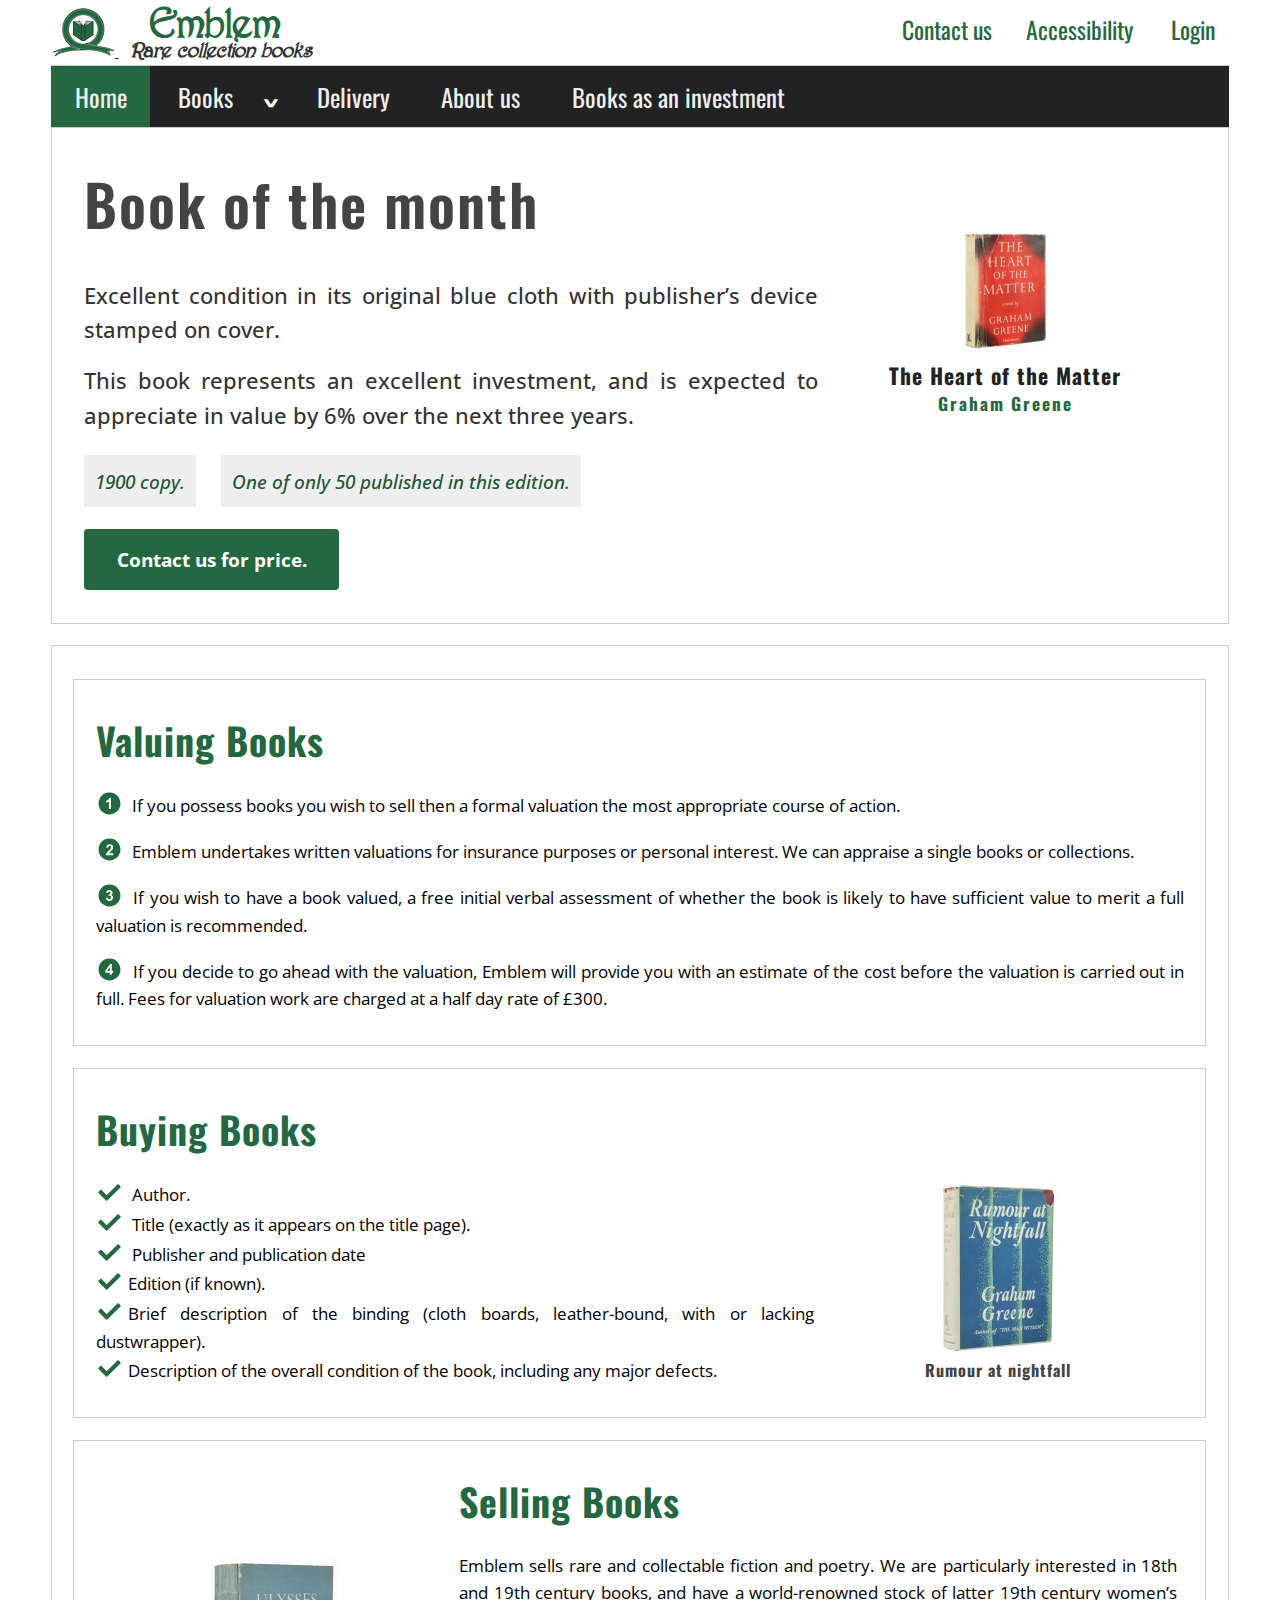
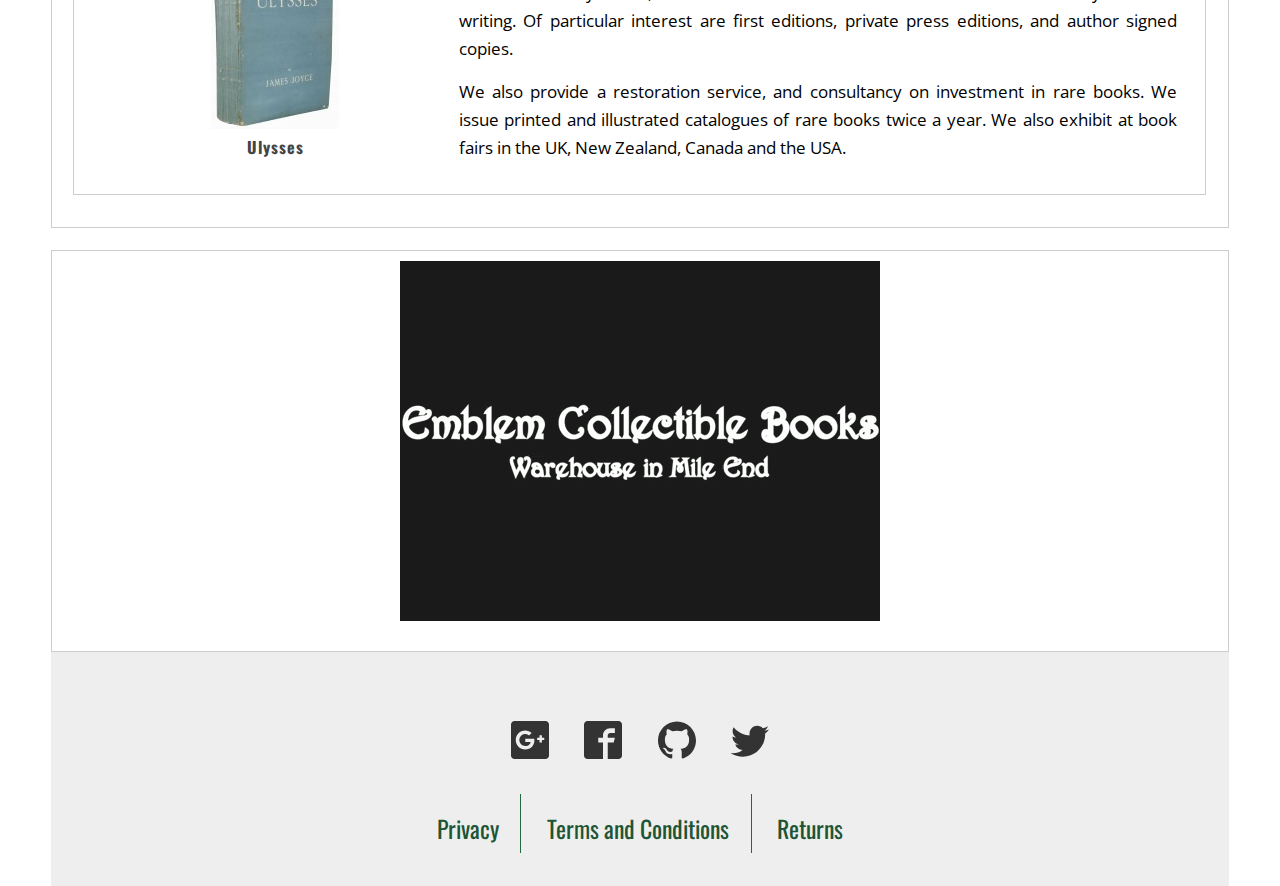
<file: index.html>
<!DOCTYPE html>
<html lang="en">
  <head>
    <meta charset="UTF-8" />
    <meta name="viewport" content="width=device-width, initial-scale=1.0" />
    <title>Emblem Collectible Books</title>
    <link rel="preconnect" href="https://fonts.googleapis.com" />
    <link rel="preconnect" href="https://fonts.gstatic.com" crossorigin />
    <link href="https://fonts.googleapis.com/css2?family=Open+Sans:ital,wght@0,300;0,400;0,500;0,700;1,300;1,400;1,500;1,600&family=Oswald:wght@200;300;400;500;600;700&display=swap" rel="stylesheet" />
    <link rel="stylesheet" href="css/style.css" />
    <!--[if lte IE 9]>
      <link rel="stylesheet" href="css/legacy.css" />
    <![endif]-->
  </head>
  <body class="grid">
    <!--SKIP-->
    <div class="skip">
      <a href="#valuing" class="skip__link">Skip to valuing content >> </a>
      <a href="#buying" class="skip__link">Skip to buying content >> </a>
      <a href="#buying" class="skip__link">Skip to selling content >> </a>
    </div>
    <!--TOP LINKS-->
    <div class="top">
      <div class="top__logo">
        <a href="#" class="logo">
          <img class="logo__img" src="img/emblem_logo_64.png" alt="logo image" />
          <div class="logo__txt-box">
            <span class="logo__txt logo__txt--1">Emblem </span>
            <span class="logo__txt logo__txt--2">Rare collection books</span>
          </div>
        </a>
      </div>
      <ul class="top__links">
        <li><a class="link-green" href="contact.html">Contact us</a></li>
        <li><a class="link-green" href="#">Accessibility</a></li>
        <li><a class="link-green" href="#">Login</a></li>
      </ul>
    </div>
    <!--NAV-->
    <nav class="nav">
      <!--BURGER-->
      <input tabindex="0" type="checkbox" class="nav__burger-checkbox" id="burger" />
      <label class="nav__burger-label" for="burger"><span class="nav__burger-lines"></span> </label>
      <!--MENU-->
      <ul class="nav__links">
        <li class="nav__link nav__link--active"><a href="#">Home</a></li>
        <li class="nav__link">
          <!--SUBMENU FUNCTIONALITY-->
          <input type="checkbox" id="nav__submenu-cb" class="nav__submenu-cb" tabindex="0" />
          <label for="nav__submenu-cb" class="nav__submenu-label">
            <span class="nav__submenu-icon"> &or;</span>
          </label>
          <a class="nav__submenu-a" href="books.html">Books </a>
          <!--BOOK SUBMENU LINKS-->
          <ul class="nav__links--books">
            <li class="nav__link"><a href="#">20th Century Books</a></li>
            <li class="nav__link"><a href="19th.html">19th Century Books</a></li>
            <li class="nav__link"><a href="#">18th Century Books</a></li>
            <li class="nav__link"><a href="#">Rare Books</a></li>
          </ul>
        </li>
        <li class="nav__link"><a href="delivery.html">Delivery</a></li>
        <li class="nav__link"><a href="#">About us</a></li>
        <li class="nav__link"><a href="#">Books as an investment</a></li>
      </ul>
    </nav>
    <!--HEADER-->
    <header class="header" tabindex="0">
      <h1>Book of the month</h1>
      <div>
        <div class="header__text">
          <p class="text-important">Excellent condition in its original blue cloth with publisher’s device stamped on cover.</p>
          <p class="text-important">This book represents an excellent investment, and is expected to appreciate in value by 6% over the next three years.</p>
          <span class="text-warning">1900 copy.</span>
          <span class="text-warning"> One of only 50 published in this edition.</span>
        </div>
        <figure class="header__right">
          <img class="header__right-image" src="img/heart_of_the_matter.jpg" alt="the heart of the matter book image" />
          <figcaption class="header__right-title">
            The Heart of the Matter
            <span class="header__right-author">Graham Greene</span>
          </figcaption>
        </figure>
        <a href="contact.html" class="header__btn btn btn--cta">Contact us for price.</a>
      </div>
    </header>
    <main class="main grid--main">
      <!--SECTION VALUING-->
      <section id="valuing" tabindex="0" class="section-middle">
        <h2>Valuing Books</h2>
        <p>
          <!-- icon taken from https://brankic1979.com/icons/ -->
          <span> <img class="icon" src="img/number1.svg" alt="icon number 1" /></span>
          If you possess books you wish to sell then a formal valuation the most appropriate course of action.
        </p>
        <p>
          <!-- icon taken from https://brankic1979.com/icons/ -->
          <img class="icon" src="img/number2.svg" alt="icon number 2" />
          Emblem undertakes written valuations for insurance purposes or personal interest. We can appraise a single books or collections.
        </p>
        <p>
          <!-- icon taken from https://brankic1979.com/icons/ -->
          <img class="icon" src="img/number3.svg" alt="icon number 3" />
          If you wish to have a book valued, a free initial verbal assessment of whether the book is likely to have sufficient value to merit a full valuation is recommended.
        </p>
        <p>
          <!-- icon taken from https://brankic1979.com/icons/ -->
          <img class="icon" src="img/number4.svg" alt="icon number 3" />
          If you decide to go ahead with the valuation, Emblem will provide you with an estimate of the cost before the valuation is carried out in full. Fees for valuation work are charged at a half day rate of £300.
        </p>
      </section>
      <!--SECTION BUYING-->
      <section id="buying" tabindex="0" class="section-left">
        <div class="section-left__text">
          <h2>Buying Books</h2>
          <ul>
            <li>
              <!-- icon taken from https://brankic1979.com/icons/ -->
              <img class="icon" src="img/checkmark.svg" alt="icon checkmark" />
              Author.
            </li>
            <li>
              <!-- icon taken from https://brankic1979.com/icons/ -->
              <img class="icon" src="img/checkmark.svg" alt="icon checkmark" />
              Title (exactly as it appears on the title page).
            </li>
            <li>
              <img class="icon" src="img/checkmark.svg" alt="icon checkmark" />
              Publisher and publication date
            </li>
            <!-- icons taken from https://brankic1979.com/icons/ -->
            <li><img class="icon" src="img/checkmark.svg" alt="icon checkmark" />Edition (if known).</li>
            <li><img class="icon" src="img/checkmark.svg" alt="icon checkmark" />Brief description of the binding (cloth boards, leather-bound, with or lacking dustwrapper).</li>
            <li><img class="icon" src="img/checkmark.svg" alt="icon checkmark" />Description of the overall condition of the book, including any major defects.</li>
          </ul>
          <span></span>
        </div>
        <figure class="section-left__image">
          <img src="img/rumpour_at_nightfall.jpeg" alt="Rumour at nightfall book" />
          <figcaption class="img-caption">Rumour at nightfall</figcaption>
        </figure>
      </section>
      <!--SECTION SELLING-->
      <section id="selling" tabindex="0" class="section-right">
        <figure class="section-right__image">
          <img src="img/ulysses.jpeg" alt="ulysses book" />
          <figcaption class="img-caption">Ulysses</figcaption>
        </figure>
        <div class="section-right__text">
          <h2>Selling Books</h2>
          <p>
            Emblem sells rare and collectable fiction and poetry. We are particularly interested in 18th and 19th century books, and have a world-renowned stock of latter 19th century women’s writing. Of particular interest are first editions,
            private press editions, and author signed copies.
          </p>
          <p>We also provide a restoration service, and consultancy on investment in rare books. We issue printed and illustrated catalogues of rare books twice a year. We also exhibit at book fairs in the UK, New Zealand, Canada and the USA.</p>
        </div>
      </section>
    </main>
    <div class="section-video">
      <div class="bg-video">
        <video class="bg-video__content" width="480" height="360" autoplay muted loop>
          <source src="img/emblem_video_480x360.mp4" type="video/mp4" />
          <source src="img/emblem_video_480x360.ogg" type="video/ogg" />
          <source src="img/emblem_video_480x360.webm" type="video/webm" />
          Video describing a warehouse full of books, where employees are working and organazing books carefully.
        </video>
      </div>
    </div>
    <!--FOOTER-->
    <footer class="footer">
      <ul class="footer__images">
        <!-- footer icons taken from https://icomoon.io/#preview-free -->
        <li>
          <a href="#"> <img src="img/google.svg" alt="google icon" /></a>
        </li>
        <li>
          <a href="#"> <img src="img/facebook.svg" alt="facebook icon" /></a>
        </li>
        <li>
          <a href="#"><img src="img/github.svg" alt="github icon" /></a>
        </li>
        <li>
          <a href="#"> <img src="img/twitter.svg" alt="twitter icon" /></a>
        </li>
      </ul>
      <ul class="footer__links">
        <li>
          <a class="link-green" href="#">Privacy</a>
        </li>
        <li>
          <a class="link-green" href="#">Terms and Conditions</a>
        </li>
        <li>
          <a class="link-green" href="#">Returns</a>
        </li>
      </ul>
    </footer>
  </body>
</html>
</file>
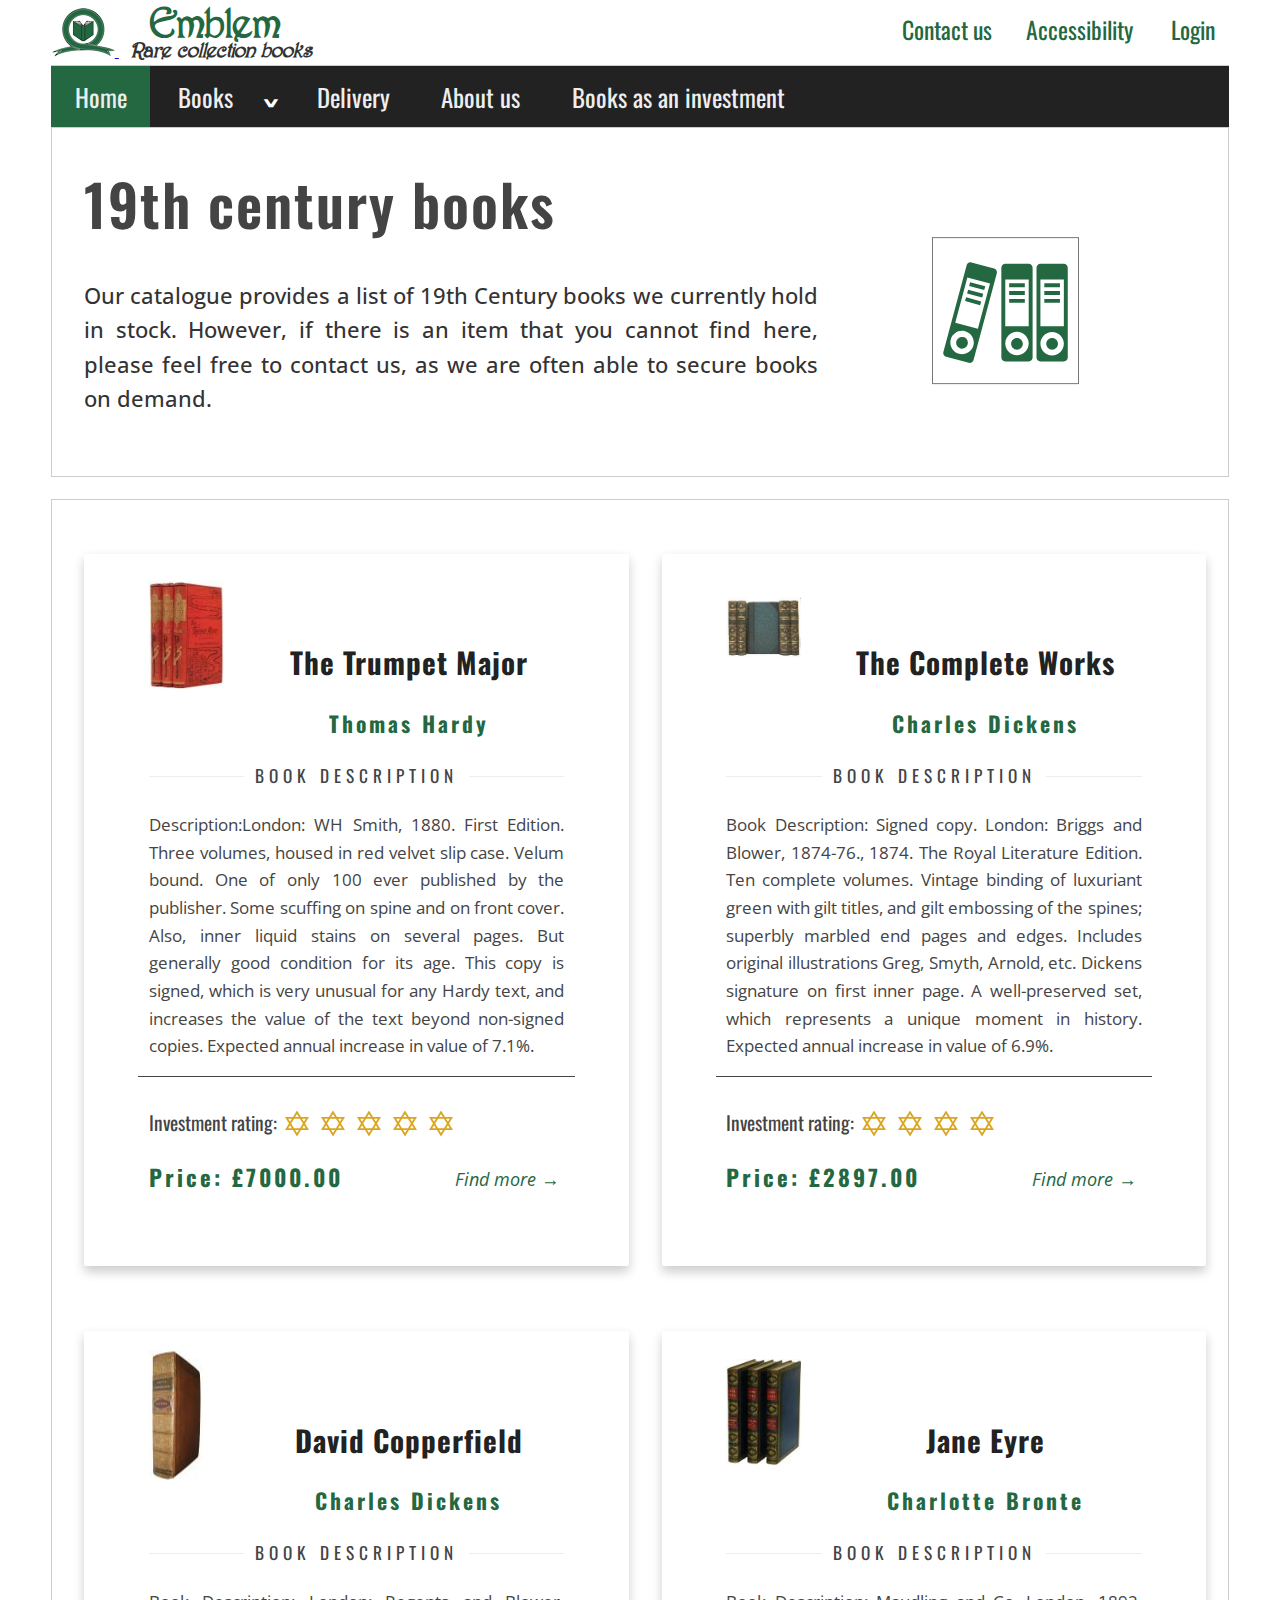
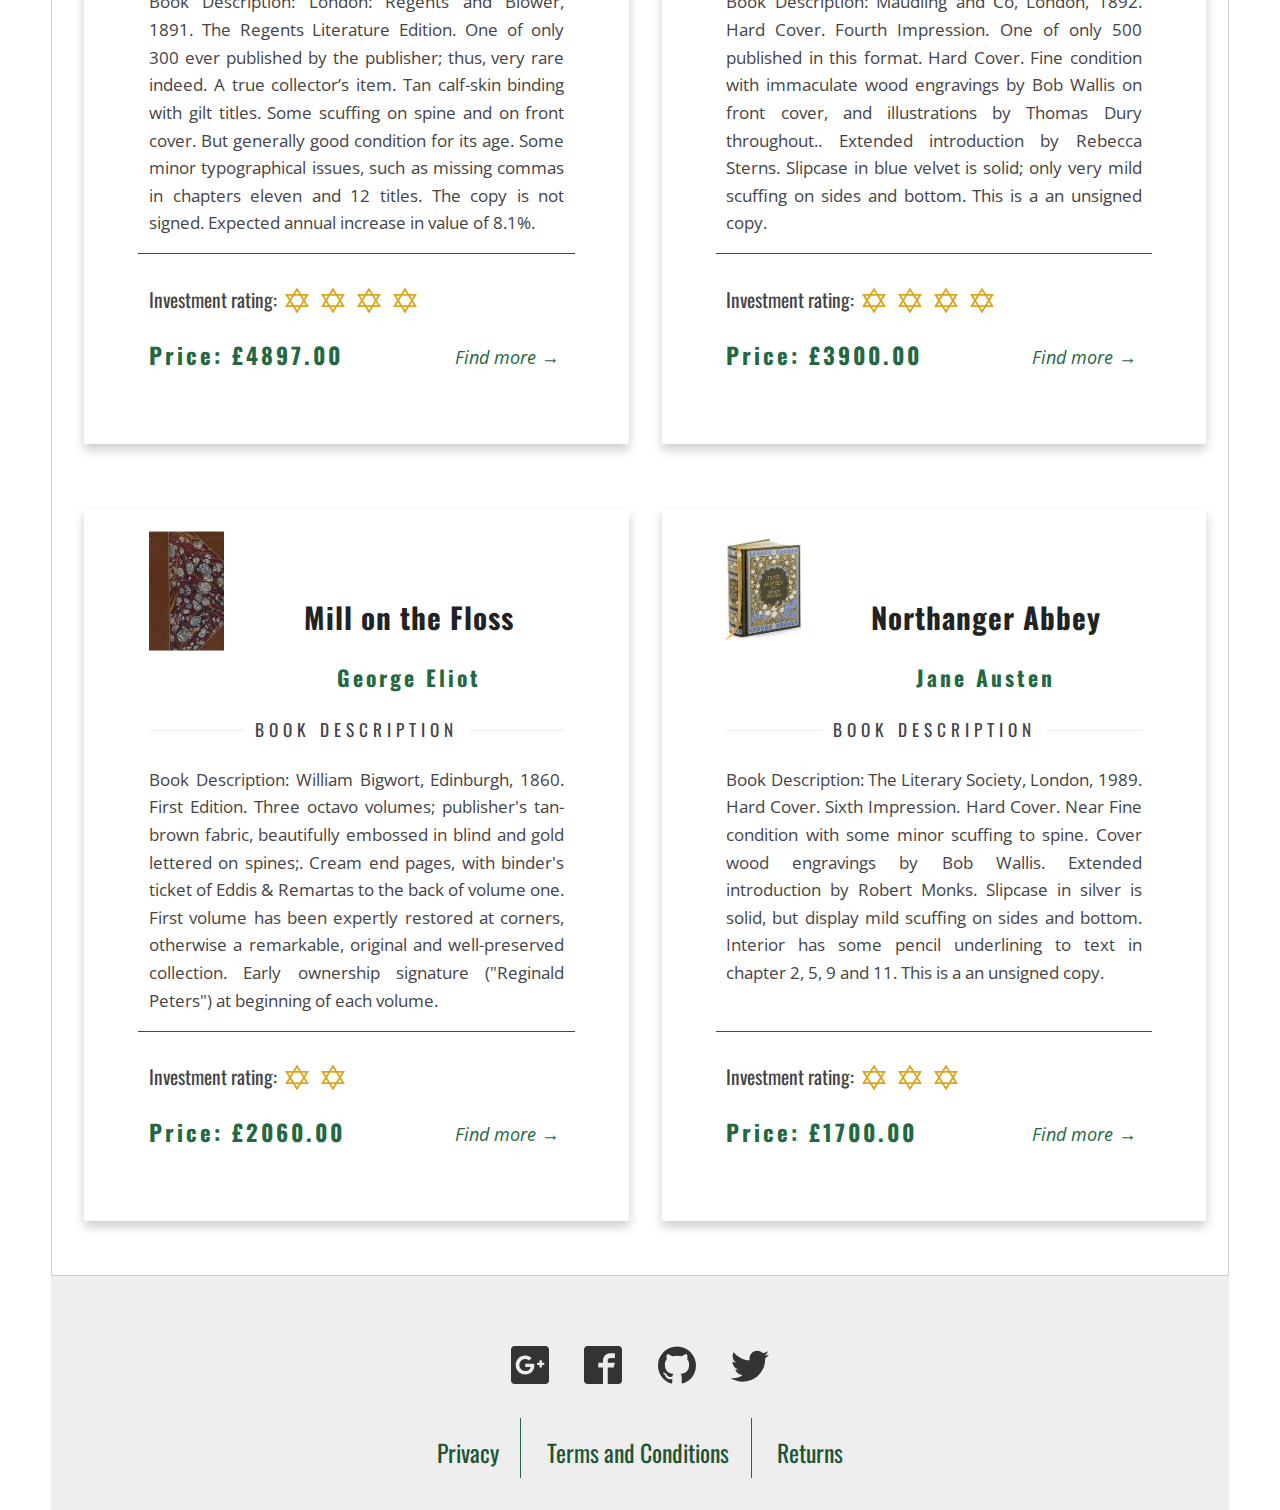
<file: 19th.html>
<!DOCTYPE html>
<html lang="en">
  <head>
    <meta charset="UTF-8" />
    <meta name="viewport" content="width=device-width, initial-scale=1.0" />
    <title>19th century books</title>
    <link rel="preconnect" href="https://fonts.googleapis.com" />
    <link rel="preconnect" href="https://fonts.gstatic.com" crossorigin />
    <link href="https://fonts.googleapis.com/css2?family=Open+Sans:ital,wght@0,300;0,400;0,500;0,700;1,300;1,400;1,500;1,600&family=Oswald:wght@200;300;400;500;600;700&display=swap" rel="stylesheet" />
    <link rel="stylesheet" href="css/style.css" />
    <!--[if lte IE 9]>
      <link rel="stylesheet" href="css/legacy.css" />
    <![endif]-->
  </head>
  <body class="grid">
    <!--SKIP-->
    <div class="skip">
      <a href="#books" class="skip__link">Skip to emblem books >> </a>
    </div>
    <!--TOP LINKS-->
    <div class="top">
      <div class="top__logo">
        <a href="index.html" class="logo">
          <img class="logo__img" src="img/emblem_logo_64.png" alt="logo image" />
          <div class="logo__txt-box">
            <span class="logo__txt logo__txt--1">Emblem </span>
            <span class="logo__txt logo__txt--2">Rare collection books</span>
          </div>
        </a>
      </div>
      <ul class="top__links">
        <li><a class="link-green" href="contact.html">Contact us</a></li>
        <li><a class="link-green" href="#">Accessibility</a></li>
        <li><a class="link-green" href="#">Login</a></li>
      </ul>
    </div>
    <!--NAV-->
    <nav class="nav">
      <!--BURGER-->
      <input tabindex="0" type="checkbox" class="nav__burger-checkbox" id="burger" name="link menu" />
      <label class="nav__burger-label" for="burger"><span class="nav__burger-lines"></span> </label>
      <!--MENU-->
      <ul class="nav__links">
        <li class="nav__link nav__link--active"><a href="index.html">Home</a></li>
        <li class="nav__link">
          <!--SUBMENU FUNCTIONALITY-->
          <input type="checkbox" id="nav__submenu-cb" class="nav__submenu-cb" tabindex="0" name="books menu" />
          <label for="nav__submenu-cb" class="nav__submenu-label">
            <span class="nav__submenu-icon"> &or;</span>
          </label>
          <a class="nav__submenu-a" href="books.html">Books </a>
          <!--BOOK SUBMENU LINKS-->
          <ul class="nav__links--books">
            <li class="nav__link"><a href="#">20th Century Books</a></li>
            <li class="nav__link"><a href="19th.html">19th Century Books</a></li>
            <li class="nav__link"><a href="#">18th Century Books</a></li>
            <li class="nav__link"><a href="#">Rare Books</a></li>
          </ul>
        </li>
        <li class="nav__link"><a href="delivery.html">Delivery</a></li>
        <li class="nav__link"><a href="#">About us</a></li>
        <li class="nav__link"><a href="#">Books as an investment</a></li>
      </ul>
    </nav>
    <!--HEADER-->
    <header class="header">
      <h1>19th century books</h1>
      <div>
        <div class="header__text">
          <p class="text-important">
            Our catalogue provides a list of 19th Century books we currently hold in stock. However, if there is an item that you cannot find here, please feel free to contact us, as we are often able to secure books on demand.
          </p>
        </div>
        <figure class="header__right">
          <!-- icon taken from https://brankic1979.com/icons/ -->
          <img class="header__right-img header__right-img--icon" src="img/archive.svg" alt="archive books icon" />
        </figure>
      </div>
    </header>
    <!--MAIN-->
    <main id="books" tabindex="0" class="main grid--main">
      <!--ARTICLE 1-->
      <article tabindex="0" class="book book--1">
        <div class="book__header">
          <img class="book__image" src="img/trumpet_major.jpg" alt="trumpet major book" />
          <div class="book__text-box">
            <h2 class="book__title">The Trumpet Major</h2>
            <span class="book__author">Thomas Hardy </span>
          </div>
        </div>
        <div class="book__middle">
          <p class="book__middle-separator"><span>Book description</span></p>
          <p class="book__description">
            Description:London: WH Smith, 1880. First Edition. Three volumes, housed in red velvet slip case. Velum bound. One of only 100 ever published by the publisher. Some scuffing on spine and on front cover. Also, inner liquid stains on
            several pages. But generally good condition for its age. This copy is signed, which is very unusual for any Hardy text, and increases the value of the text beyond non-signed copies. Expected annual increase in value of 7.1%.
          </p>
        </div>
        <div class="book__footer">
          <div class="book__rate">
            Investment rating:
            <span class="book__stars">
              <img src="img/star.svg" alt="star image" />
              <img src="img/star.svg" alt="star image" />
              <img src="img/star.svg" alt="star image" />
              <img src="img/star.svg" alt="star image" />
              <img src="img/star.svg" alt="star image" />
            </span>
          </div>
          <div class="book__bottom">
            <span class="book__price">Price: £7000.00</span>
            <a href="#" class="book__btn btn-text">Find more →</a>
          </div>
        </div>
      </article>
      <!--ARTICLE 2-->
      <article tabindex="0" class="book book--2">
        <div class="book__header">
          <img class="book__image" src="img/dickens_complete_works.jpg" alt="the complete works book" />
          <div class="book__text-box">
            <h2 class="book__title">The Complete Works</h2>
            <span class="book__author">Charles Dickens </span>
          </div>
        </div>
        <div class="book__middle">
          <p class="book__middle-separator"><span>Book description</span></p>
          <p class="book__description">
            Book Description: Signed copy. London: Briggs and Blower, 1874-76., 1874. The Royal Literature Edition. Ten complete volumes. Vintage binding of luxuriant green with gilt titles, and gilt embossing of the spines; superbly marbled end
            pages and edges. Includes original illustrations Greg, Smyth, Arnold, etc. Dickens signature on first inner page. A well-preserved set, which represents a unique moment in history. Expected annual increase in value of 6.9%.
          </p>
        </div>
        <div class="book__footer">
          <div class="book__rate">
            Investment rating:
            <span class="book__stars">
              <img src="img/star.svg" alt="star image" />
              <img src="img/star.svg" alt="star image" />
              <img src="img/star.svg" alt="star image" />
              <img src="img/star.svg" alt="star image" />
            </span>
          </div>
          <div class="book__bottom">
            <span class="book__price">Price: £2897.00</span>
            <a href="#" class="book__btn btn-text">Find more →</a>
          </div>
        </div>
      </article>
      <!--ARTICLE 3-->
      <article tabindex="0" class="book book--3">
        <div class="book__header">
          <img class="book__image" src="img/david_copperfield.jpg" alt="david copperfield book" />
          <div class="book__text-box">
            <h2 class="book__title">David Copperfield</h2>
            <span class="book__author">Charles Dickens</span>
          </div>
        </div>
        <div class="book__middle">
          <p class="book__middle-separator"><span>Book description</span></p>
          <p class="book__description">
            Book Description: London: Regents and Blower, 1891. The Regents Literature Edition. One of only 300 ever published by the publisher; thus, very rare indeed. A true collector’s item. Tan calf-skin binding with gilt titles. Some scuffing on
            spine and on front cover. But generally good condition for its age. Some minor typographical issues, such as missing commas in chapters eleven and 12 titles. The copy is not signed. Expected annual increase in value of 8.1%.
          </p>
        </div>
        <div class="book__footer">
          <div class="book__rate">
            Investment rating:
            <span class="book__stars">
              <img src="img/star.svg" alt="star image" />
              <img src="img/star.svg" alt="star image" />
              <img src="img/star.svg" alt="star image" />
              <img src="img/star.svg" alt="star image" />
            </span>
          </div>
          <div class="book__bottom">
            <span class="book__price">Price: £4897.00</span>
            <a href="#" class="book__btn btn-text">Find more →</a>
          </div>
        </div>
      </article>
      <!--ARTICLE 4-->
      <article tabindex="0" class="book book--4">
        <div class="book__header">
          <img class="book__image" src="img/jane_eyre.jpg" alt="jane eyre book" />
          <div class="book__text-box">
            <h2 class="book__title">Jane Eyre</h2>
            <span class="book__author">Charlotte Bronte</span>
          </div>
        </div>
        <div class="book__middle">
          <p class="book__middle-separator"><span>Book description</span></p>
          <p class="book__description">
            Book Description: Maudling and Co, London, 1892. Hard Cover. Fourth Impression. One of only 500 published in this format. Hard Cover. Fine condition with immaculate wood engravings by Bob Wallis on front cover, and illustrations by Thomas
            Dury throughout.. Extended introduction by Rebecca Sterns. Slipcase in blue velvet is solid; only very mild scuffing on sides and bottom. This is a an unsigned copy.
          </p>
        </div>
        <div class="book__footer">
          <div class="book__rate">
            Investment rating:
            <span class="book__stars">
              <img src="img/star.svg" alt="star image" />
              <img src="img/star.svg" alt="star image" />
              <img src="img/star.svg" alt="star image" />
              <img src="img/star.svg" alt="star image" />
            </span>
          </div>
          <div class="book__bottom">
            <span class="book__price">Price: £3900.00</span>
            <a href="#" class="book__btn btn-text">Find more →</a>
          </div>
        </div>
      </article>
      <!--ARTICLE 5-->
      <article tabindex="0" class="book book--5">
        <div class="book__header">
          <img class="book__image" src="img/mill_on_floss.jpg" alt="mill on floss book" />
          <div class="book__text-box">
            <h2 class="book__title">Mill on the Floss</h2>
            <span class="book__author">George Eliot</span>
          </div>
        </div>
        <div class="book__middle">
          <p class="book__middle-separator"><span>Book description</span></p>
          <p class="book__description">
            Book Description: William Bigwort, Edinburgh, 1860. First Edition. Three octavo volumes; publisher's tan-brown fabric, beautifully embossed in blind and gold lettered on spines;. Cream end pages, with binder's ticket of Eddis & Remartas
            to the back of volume one. First volume has been expertly restored at corners, otherwise a remarkable, original and well-preserved collection. Early ownership signature ("Reginald Peters") at beginning of each volume.
          </p>
        </div>
        <div class="book__footer">
          <div class="book__rate">
            Investment rating:
            <span class="book__stars">
              <img src="img/star.svg" alt="star image" />
              <img src="img/star.svg" alt="star image" />
            </span>
          </div>
          <div class="book__bottom">
            <span class="book__price">Price: £2060.00</span>
            <a href="#" class="book__btn btn-text">Find more →</a>
          </div>
        </div>
      </article>
      <!--ARTICLE 6-->
      <article tabindex="0" class="book book--6">
        <div class="book__header">
          <img class="book__image" src="img/northhanger_abbey.jpg" alt="northanger abbey book" />
          <div class="book__text-box">
            <h2 class="book__title">Northanger Abbey</h2>
            <span class="book__author">Jane Austen</span>
          </div>
        </div>
        <div class="book__middle">
          <p class="book__middle-separator"><span>Book description</span></p>
          <p class="book__description">
            Book Description: The Literary Society, London, 1989. Hard Cover. Sixth Impression. Hard Cover. Near Fine condition with some minor scuffing to spine. Cover wood engravings by Bob Wallis. Extended introduction by Robert Monks. Slipcase in
            silver is solid, but display mild scuffing on sides and bottom. Interior has some pencil underlining to text in chapter 2, 5, 9 and 11. This is a an unsigned copy.
          </p>
        </div>
        <div class="book__footer">
          <div class="book__rate">
            Investment rating:
            <span class="book__stars">
              <img src="img/star.svg" alt="star image" />
              <img src="img/star.svg" alt="star image" />
              <img src="img/star.svg" alt="star image" />
            </span>
          </div>
          <div class="book__bottom">
            <span class="book__price">Price: £1700.00</span>
            <a href="#" class="book__btn btn-text">Find more →</a>
          </div>
        </div>
      </article>
    </main>
    <!--FOOTER-->
    <footer class="footer">
      <!-- footer icons taken from https://icomoon.io/#preview-free -->
      <ul class="footer__images">
        <li>
          <a href="#"> <img src="img/google.svg" alt="google icon" /></a>
        </li>
        <li>
          <a href="#"> <img src="img/facebook.svg" alt="facebook icon" /></a>
        </li>
        <li>
          <a href="#"><img src="img/github.svg" alt="github icon" /></a>
        </li>
        <li>
          <a href="#"> <img src="img/twitter.svg" alt="twitter icon" /></a>
        </li>
      </ul>
      <ul class="footer__links">
        <li>
          <a class="link-green" href="#">Privacy</a>
        </li>
        <li>
          <a class="link-green" href="#">Terms and Conditions</a>
        </li>
        <li>
          <a class="link-green" href="#">Returns</a>
        </li>
      </ul>
    </footer>
  </body>
</html>
</file>
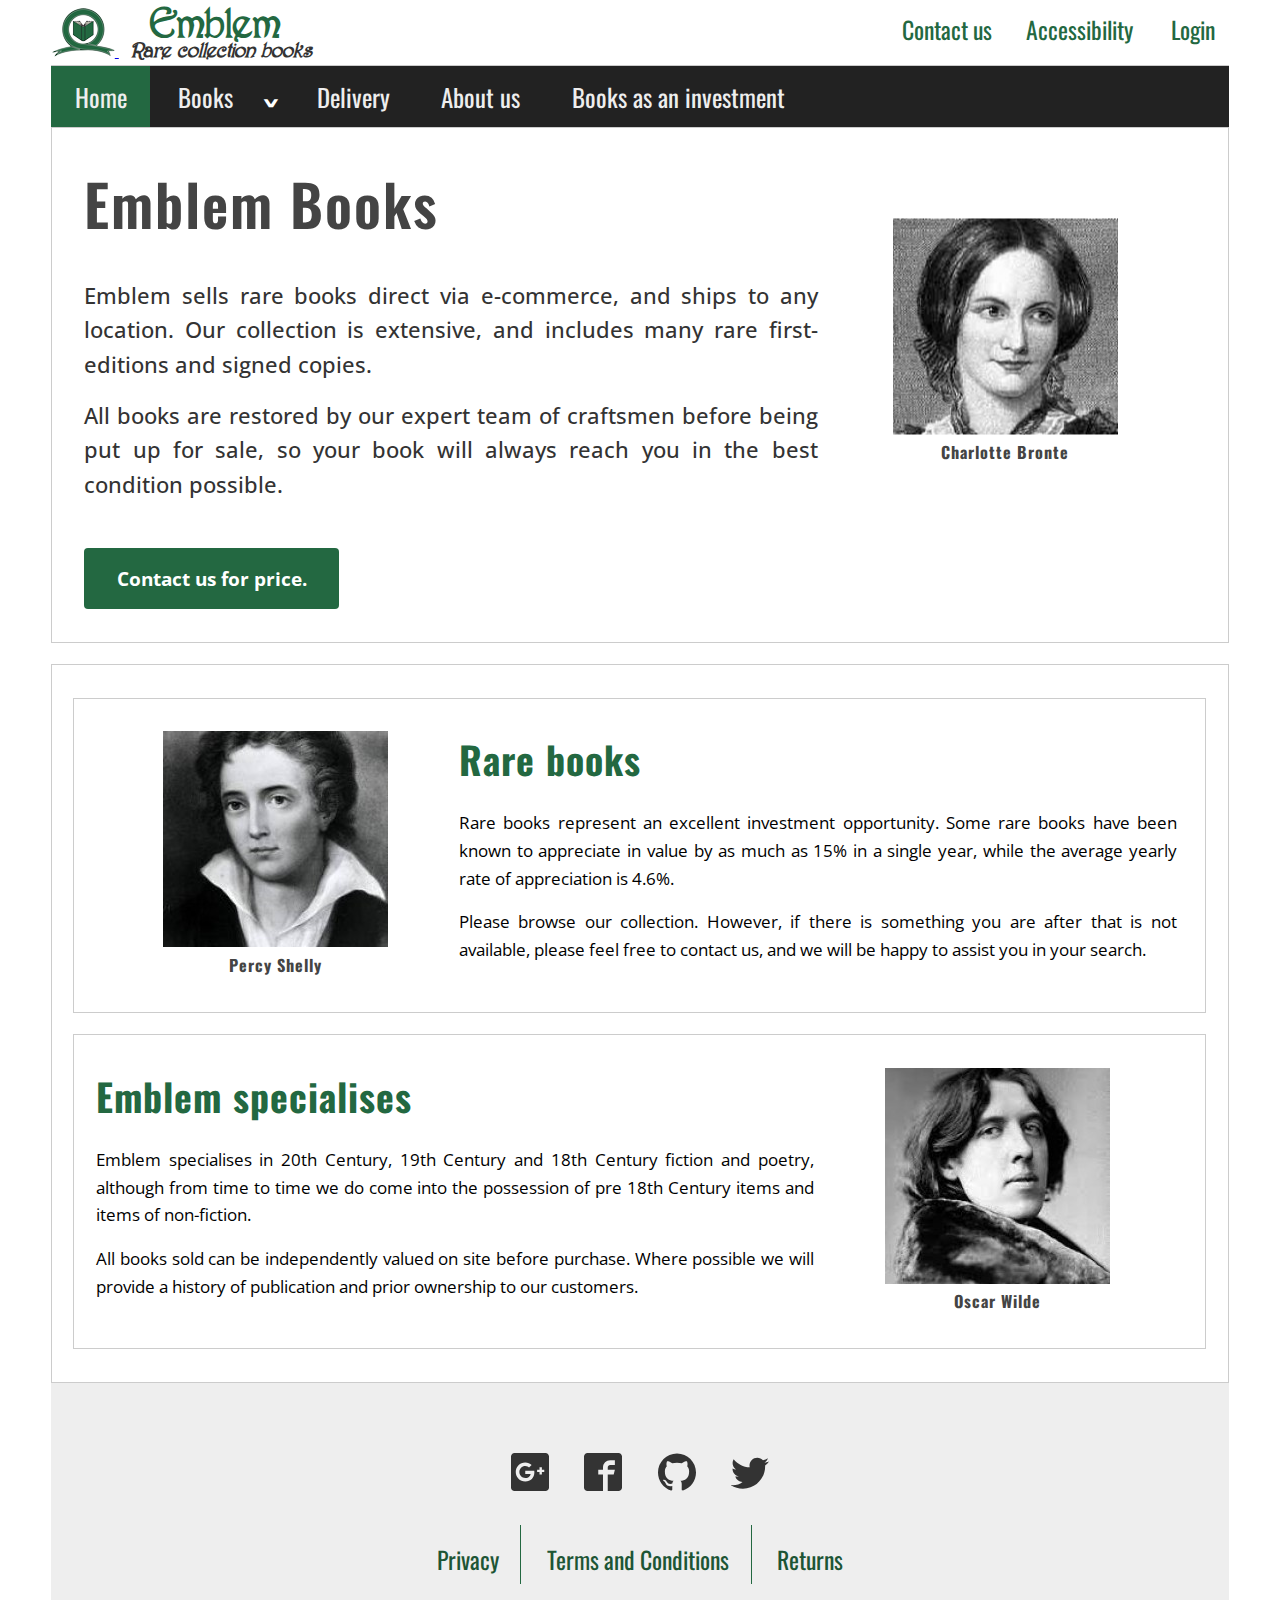
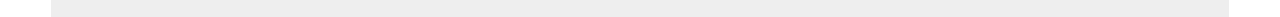
<file: books.html>
<!DOCTYPE html>
<html lang="en">
  <head>
    <meta charset="UTF-8" />
    <meta name="viewport" content="width=device-width, initial-scale=1.0" />
    <title>Books Page</title>
    <link rel="preconnect" href="https://fonts.googleapis.com" />
    <link rel="preconnect" href="https://fonts.gstatic.com" crossorigin />
    <link href="https://fonts.googleapis.com/css2?family=Open+Sans:ital,wght@0,300;0,400;0,500;0,700;1,300;1,400;1,500;1,600&family=Oswald:wght@200;300;400;500;600;700&display=swap" rel="stylesheet" />
    <link rel="stylesheet" href="css/style.css" />
    <!--[if lte IE 9]>
      <link rel="stylesheet" href="css/legacy.css" />
    <![endif]-->
  </head>
  <body class="grid">
    <!--SKIP-->
    <div class="skip">
      <a href="#rare" class="skip__link">Skip to rare books >> </a>
      <a href="#specialises" class="skip__link">Skip to emblem specialises books >> </a>
    </div>
    <!--TOP-->
    <div class="top">
      <div class="top__logo">
        <a href="index.html" class="logo">
          <img class="logo__img" src="img/emblem_logo_64.png" alt="logo image" />
          <div class="logo__txt-box">
            <span class="logo__txt logo__txt--1">Emblem </span>
            <span class="logo__txt logo__txt--2">Rare collection books</span>
          </div>
        </a>
      </div>
      <ul class="top__links">
        <li><a class="link-green" href="contact.html">Contact us</a></li>
        <li><a class="link-green" href="#">Accessibility</a></li>
        <li><a class="link-green" href="#">Login</a></li>
      </ul>
    </div>
    <!--NAV-->
    <nav class="nav">
      <!--BURGER-->
      <input tabindex="0" type="checkbox" class="nav__burger-checkbox" id="burger" />
      <label class="nav__burger-label" for="burger"><span class="nav__burger-lines"></span> </label>
      <!--MENU-->
      <ul class="nav__links">
        <li class="nav__link nav__link--active"><a href="index.html">Home</a></li>
        <li class="nav__link">
          <!--SUBMENU FUNCTIONALITY-->
          <input type="checkbox" id="nav__submenu-cb" class="nav__submenu-cb" tabindex="0" />
          <label for="nav__submenu-cb" class="nav__submenu-label">
            <span class="nav__submenu-icon"> &or;</span>
          </label>
          <a class="nav__submenu-a" href="books.html">Books </a>
          <!--BOOK SUBMENU LINKS-->
          <ul class="nav__links--books">
            <li class="nav__link"><a href="#">20th Century Books</a></li>
            <li class="nav__link"><a href="19th.html">19th Century Books</a></li>
            <li class="nav__link"><a href="#">18th Century Books</a></li>
            <li class="nav__link"><a href="#">Rare Books</a></li>
          </ul>
        </li>
        <li class="nav__link"><a href="delivery.html">Delivery</a></li>
        <li class="nav__link"><a href="#">About us</a></li>
        <li class="nav__link"><a href="#">Books as an investment</a></li>
      </ul>
    </nav>
    <!--HEADER-->
    <header id="books" class="header">
      <h1>Emblem Books</h1>
      <div>
        <div class="header__text">
          <p class="text-important">Emblem sells rare books direct via e-commerce, and ships to any location. Our collection is extensive, and includes many rare first-editions and signed copies.</p>
          <p class="text-important">All books are restored by our expert team of craftsmen before being put up for sale, so your book will always reach you in the best condition possible.</p>
        </div>
        <figure class="header__right">
          <img class="header__right-image" src="img/charlotte_bronte.jpeg" alt="charlotte bronte portrait" />
          <figcaption class="img-caption">Charlotte Bronte</figcaption>
        </figure>
        <a href="contact.html" class="header__btn btn btn--cta">Contact us for price.</a>
      </div>
    </header>
    <main class="main grid--main">
      <!--SECTION RARE BOOKS-->
      <section id="rare" tabindex="0" class="section-left section-left--books">
        <figure class="section-left__image">
          <img src="img/percy_shelly.jpeg" alt="percy shelly author portrait" />
          <figcaption class="img-caption">Percy Shelly</figcaption>
        </figure>
        <div class="section-left__text">
          <h2>Rare books</h2>
          <p>Rare books represent an excellent investment opportunity. Some rare books have been known to appreciate in value by as much as 15% in a single year, while the average yearly rate of appreciation is 4.6%.</p>
          <p>Please browse our collection. However, if there is something you are after that is not available, please feel free to contact us, and we will be happy to assist you in your search.</p>
        </div>
      </section>
      <section id="specialises" tabindex="0" class="section-right section-right--books">
        <!--SECTION SPECIALISES-->
        <div class="section-right__text">
          <h2>Emblem specialises</h2>
          <p>Emblem specialises in 20th Century, 19th Century and 18th Century fiction and poetry, although from time to time we do come into the possession of pre 18th Century items and items of non-fiction.</p>
          <p>All books sold can be independently valued on site before purchase. Where possible we will provide a history of publication and prior ownership to our customers.</p>
        </div>
        <figure class="section-right__image">
          <img src="img/oscar_wilde.jpeg" alt="oscar wide author portrait" />
          <figcaption class="img-caption">Oscar Wilde</figcaption>
        </figure>
      </section>
    </main>
    <!--FOOTER-->
    <footer class="footer">
      <!-- footer icons taken from https://icomoon.io/#preview-free -->
      <ul class="footer__images">
        <li>
          <a href="#"> <img src="img/google.svg" alt="google icon" /></a>
        </li>
        <li>
          <a href="#"> <img src="img/facebook.svg" alt="facebook icon" /></a>
        </li>
        <li>
          <a href="#"><img src="img/github.svg" alt="github icon" /></a>
        </li>
        <li>
          <a href="#"> <img src="img/twitter.svg" alt="twitter icon" /></a>
        </li>
      </ul>
      <ul class="footer__links">
        <li>
          <a class="link-green" href="#">Privacy</a>
        </li>
        <li>
          <a class="link-green" href="#">Terms and Conditions</a>
        </li>
        <li>
          <a class="link-green" href="#">Returns</a>
        </li>
      </ul>
    </footer>
  </body>
</html>
</file>
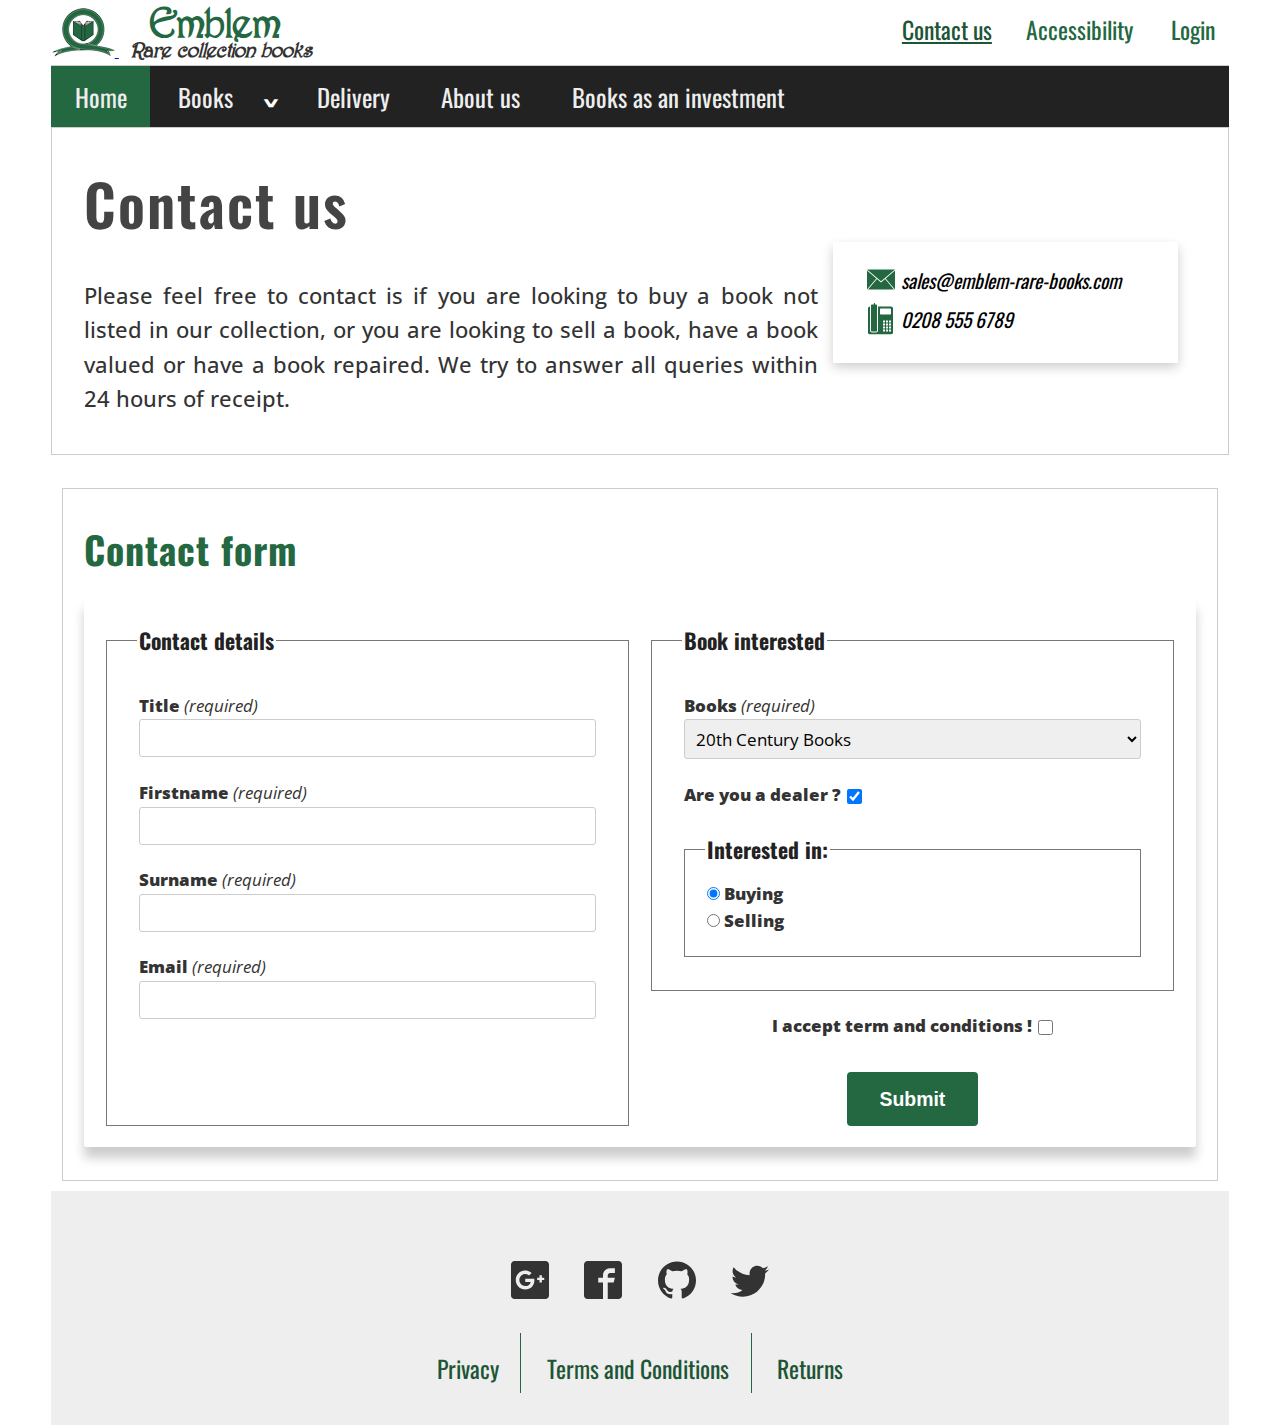
<file: contact.html>
<!DOCTYPE html>
<html lang="en">
  <head>
    <meta charset="UTF-8" />
    <meta name="viewport" content="width=device-width, initial-scale=1.0" />
    <title>Contact Page</title>
    <link rel="preconnect" href="https://fonts.googleapis.com" />
    <link rel="preconnect" href="https://fonts.gstatic.com" crossorigin />
    <link href="https://fonts.googleapis.com/css2?family=Open+Sans:ital,wght@0,300;0,400;0,500;0,700;1,300;1,400;1,500;1,600&family=Oswald:wght@200;300;400;500;600;700&display=swap" rel="stylesheet" />
    <link rel="stylesheet" href="css/style.css" />
    <!--[if lte IE 9]>
      <link rel="stylesheet" href="css/legacy.css" />
    <![endif]-->
  </head>
  <body class="grid">
    <!--SKIP-->
    <div class="skip">
      <a href="#contact" class="skip__link">Skip to contact us form >> </a>
    </div>
    <!--TOP LINKS-->
    <div class="top">
      <div class="top__logo">
        <a href="index.html" class="logo">
          <img class="logo__img" src="img/emblem_logo_64.png" alt="logo image" />
          <div class="logo__txt-box">
            <span class="logo__txt logo__txt--1">Emblem </span>
            <span class="logo__txt logo__txt--2">Rare collection books</span>
          </div>
        </a>
      </div>
      <ul class="top__links">
        <li><a class="link-green link-green--active" href="contact.html">Contact us</a></li>
        <li><a class="link-green" href="#">Accessibility</a></li>
        <li><a class="link-green" href="#">Login</a></li>
      </ul>
    </div>
    <!--NAV-->
    <nav class="nav">
      <!--BURGER-->
      <input tabindex="0" type="checkbox" class="nav__burger-checkbox" id="burger" />
      <label class="nav__burger-label" for="burger"><span class="nav__burger-lines"></span> </label>
      <!--MENU-->
      <ul class="nav__links">
        <li class="nav__link nav__link--active"><a href="index.html">Home</a></li>
        <li class="nav__link">
          <!--SUBMENU FUNCTIONALITY-->
          <input type="checkbox" id="nav__submenu-cb" class="nav__submenu-cb" tabindex="0" />
          <label for="nav__submenu-cb" class="nav__submenu-label">
            <span class="nav__submenu-icon"> &or;</span>
          </label>
          <a class="nav__submenu-a" href="books.html">Books </a>
          <!--BOOK SUBMENU LINKS-->
          <ul class="nav__links--books">
            <li class="nav__link"><a href="#">20th Century Books</a></li>
            <li class="nav__link"><a href="19th.html">19th Century Books</a></li>
            <li class="nav__link"><a href="#">18th Century Books</a></li>
            <li class="nav__link"><a href="#">Rare Books</a></li>
          </ul>
        </li>
        <li class="nav__link"><a href="delivery.html">Delivery</a></li>
        <li class="nav__link"><a href="#">About us</a></li>
        <li class="nav__link"><a href="#">Books as an investment</a></li>
      </ul>
    </nav>
    <!--HEADER-->
    <header id="contact-details" class="header">
      <h1>Contact us</h1>
      <div>
        <div class="header__text">
          <p class="text-important">
            Please feel free to contact is if you are looking to buy a book not listed in our collection, or you are looking to sell a book, have a book valued or have a book repaired. We try to answer all queries within 24 hours of receipt.
          </p>
        </div>
        <div class="header__right">
          <div class="card-contact">
            <div>
              <!-- icon taken from https://brankic1979.com/icons/ -->
              <img class="card-contact__img" src="img/email.svg" alt="email address icon" />
              <span class="card-contact__txt">sales@emblem-rare-books.com</span>
            </div>
            <div>
              <!-- icon taken from https://brankic1979.com/icons/ -->
              <img class="card-contact__img" src="img/phone.svg" alt="phone number icon" />
              <span class="card-contact__txt">0208 555 6789</span>
            </div>
          </div>
        </div>
      </div>
    </header>
    <!--MAIN-->
    <main class="main main--contact grid--main">
      <!--SECTION FORM CONTACT-->
      <section id="contact" tabindex="0" class="section-middle">
        <h2>Contact form</h2>
        <!--FORM-->
        <form id="form" class="form" action="#">
          <fieldset class="form__fieldset form__fieldset--contact">
            <legend class="form__legend">Contact details</legend>
            <div class="form__control">
              <label class="form__label" for="title">Title <span class="form__required">(required)</span></label>
              <input class="form__input" type="text" name="title" id="title" minlength="2" maxlength="20" required />
            </div>
            <div class="form__control">
              <label class="form__label" for="fname">Firstname <span class="form__required">(required)</span></label>
              <input class="form__input" type="text" name="fname" id="fname" minlength="2" maxlength="36" required />
            </div>
            <div class="form__control">
              <label class="form__label" for="sname">Surname <span class="form__required">(required)</span></label>
              <input class="form__input" type="text" name="sname" id="sname" minlength="2" maxlength="36" required />
            </div>
            <div class="form__control">
              <label class="form__label" for="email">Email <span class="form__required">(required)</span></label>
              <input class="form__input" type="email" name="email" id="email" required />
            </div>
          </fieldset>
          <fieldset class="form__fieldset form__fieldset--book">
            <legend class="form__legend">Book interested</legend>
            <div class="form__control">
              <label class="form__label" for="interest">Books <span class="form__required">(required)</span></label>
              <select class="form__input" name="interest" id="interest">
                <option>20th Century Books</option>
                <option>19th Century Books</option>
                <option>18th Century Books</option>
                <option>Rare Books</option>
              </select>
            </div>
            <div class="form__control">
              <label class="form__label form__label--cb" for="dealer">Are you a dealer ?</label>
              <input class="form__cb" type="checkbox" name="dealer" value="yes" id="dealer" checked />
            </div>
            <fieldset class="form__fieldset form__fieldset--interest">
              <legend class="form__legend">Interested in:</legend>
              <div class="form__control">
                <label class="form__label">
                  <input type="radio" name="buy-sell" value="buying" id="buying" checked />
                  Buying
                </label>
                <br />
                <label for="selling" class="form__label"><input type="radio" name="buy-sell" value="selling" id="selling" /> Selling</label>
              </div>
            </fieldset>
          </fieldset>
          <div class="form__control form__control--condition">
            <label class="form__label form__label--cb" for="licence">I accept term and conditions !</label>
            <input class="form__cb" type="checkbox" name="dealer" value="yes" id="licence" required />
          </div>
          <div class="form__control form__control--btn">
            <button class="btn">Submit</button>
          </div>
        </form>
      </section>
    </main>
    <!--FOOTER-->
    <footer class="footer">
      <ul class="footer__images">
        <!-- footer icons taken from https://icomoon.io/#preview-free -->
        <li>
          <a href="#"> <img src="img/google.svg" alt="google icon" /></a>
        </li>
        <li>
          <a href="#"> <img src="img/facebook.svg" alt="facebook icon" /></a>
        </li>
        <li>
          <a href="#"><img src="img/github.svg" alt="github icon" /></a>
        </li>
        <li>
          <a href="#"> <img src="img/twitter.svg" alt="twitter icon" /></a>
        </li>
      </ul>
      <ul class="footer__links">
        <li>
          <a class="link-green" href="#">Privacy</a>
        </li>
        <li>
          <a class="link-green" href="#">Terms and Conditions</a>
        </li>
        <li>
          <a class="link-green" href="#">Returns</a>
        </li>
      </ul>
    </footer>
  </body>
</html>
</file>
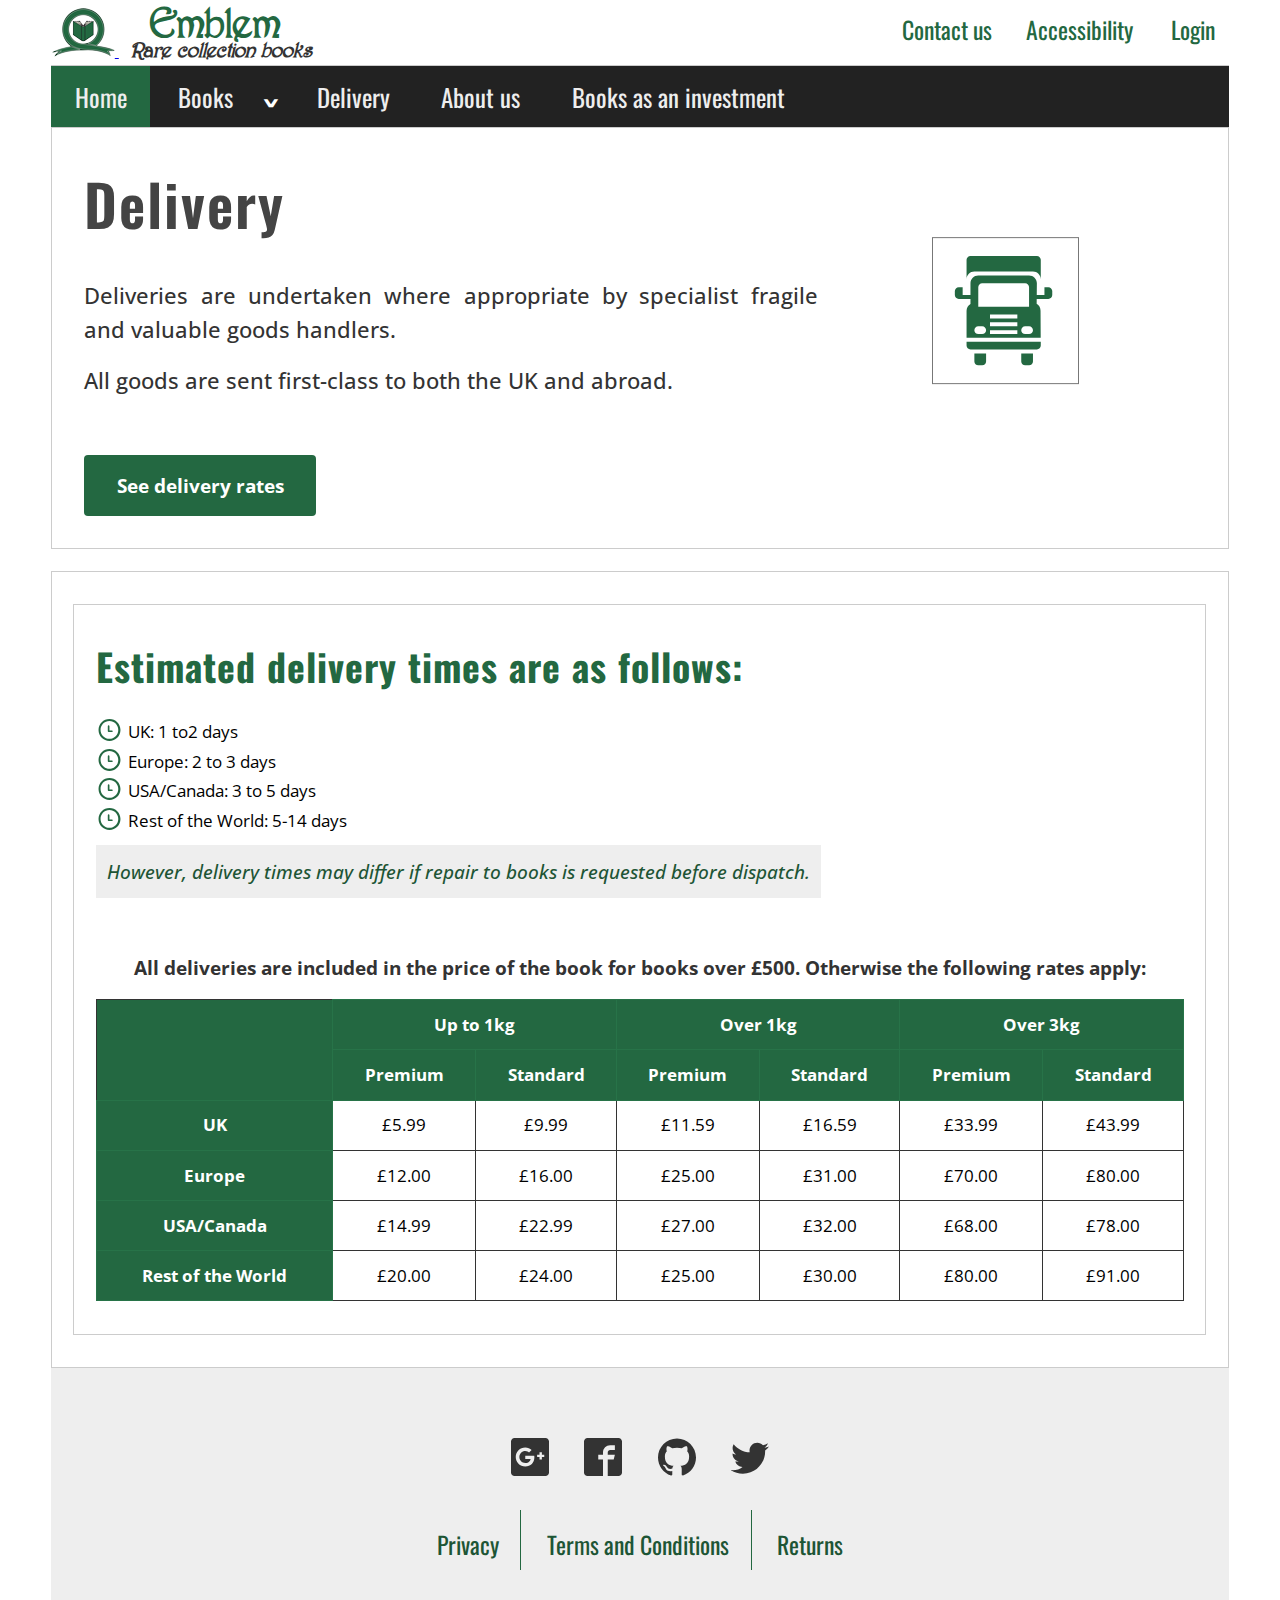
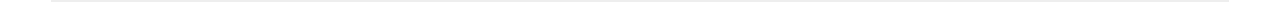
<file: delivery.html>
<!DOCTYPE html>
<html lang="en">
  <head>
    <meta charset="UTF-8" />
    <meta name="viewport" content="width=device-width, initial-scale=1.0" />
    <title>Delivery Page</title>
    <link rel="preconnect" href="https://fonts.googleapis.com" />
    <link rel="preconnect" href="https://fonts.gstatic.com" crossorigin />
    <link href="https://fonts.googleapis.com/css2?family=Open+Sans:ital,wght@0,300;0,400;0,500;0,700;1,300;1,400;1,500;1,600&family=Oswald:wght@200;300;400;500;600;700&display=swap" rel="stylesheet" />

    <link rel="stylesheet" href="css/style.css" />
    <!--[if lte IE 9]>
      <link rel="stylesheet" href="css/legacy.css" />
    <![endif]-->
  </head>

  <body class="grid">
    <!--SKIP-->
    <div class="skip">
      <a href="#delivery" class="skip__link">Skip to delivery content >> </a>
    </div>
    <!--TOP LINKS-->
    <div class="top">
      <div class="top__logo">
        <a href="index.html" class="logo">
          <img class="logo__img" src="img/emblem_logo_64.png" alt="logo image" />
          <div class="logo__txt-box">
            <span class="logo__txt logo__txt--1">Emblem </span>
            <span class="logo__txt logo__txt--2">Rare collection books</span>
          </div>
        </a>
      </div>
      <ul class="top__links">
        <li><a class="link-green" href="contact.html">Contact us</a></li>
        <li><a class="link-green" href="#">Accessibility</a></li>
        <li><a class="link-green" href="#">Login</a></li>
      </ul>
    </div>
    <!--NAV-->
    <nav class="nav">
      <!--BURGER-->
      <input tabindex="0" type="checkbox" class="nav__burger-checkbox" id="burger" />
      <label class="nav__burger-label" for="burger"><span class="nav__burger-lines"></span> </label>
      <!--MENU-->
      <ul class="nav__links">
        <li class="nav__link nav__link--active"><a href="index.html">Home</a></li>
        <li class="nav__link">
          <!--SUBMENU FUNCTIONALITY-->
          <input type="checkbox" id="nav__submenu-cb" class="nav__submenu-cb" tabindex="0" />
          <label for="nav__submenu-cb" class="nav__submenu-label">
            <span class="nav__submenu-icon"> &or;</span>
          </label>
          <a class="nav__submenu-a" href="books.html">Books </a>
          <!--BOOK SUBMENU LINKS-->
          <ul class="nav__links--books">
            <li class="nav__link"><a href="#">20th Century Books</a></li>
            <li class="nav__link"><a href="19th.html">19th Century Books</a></li>
            <li class="nav__link"><a href="#">18th Century Books</a></li>
            <li class="nav__link"><a href="#">Rare Books</a></li>
          </ul>
        </li>
        <li class="nav__link"><a href="delivery.html">Delivery</a></li>
        <li class="nav__link"><a href="#">About us</a></li>
        <li class="nav__link"><a href="#">Books as an investment</a></li>
      </ul>
    </nav>
    <!--HEADER-->
    <header tabindex="0" class="header">
      <h1>Delivery</h1>
      <div>
        <div class="header__text">
          <p class="text-important">Deliveries are undertaken where appropriate by specialist fragile and valuable goods handlers.</p>
          <p class="text-important">All goods are sent first-class to both the UK and abroad.</p>
        </div>
        <figure class="header__right">
          <!-- footer icons taken from https://icomoon.io/#preview-free -->
          <img class="header__right-img header__right-img--icon" src="img/truck.svg" alt="truck icon" />
        </figure>
      </div>
      <a href="#table" class="header__btn btn btn--cta">See delivery rates</a>
    </header>
    <!--MAIN-->
    <main class="main grid--main">
      <!--SECTION ESTIMATED DELIVERY-->
      <section class="section-middle">
        <div id="delivery" tabindex="0">
          <h2>Estimated delivery times are as follows:</h2>
          <ul class="delivery__list">
            <!-- icons taken from https://brankic1979.com/icons/ -->
            <li><img class="icon" src="img/time.svg" alt="icon time" />UK: 1 to2 days</li>
            <li><img class="icon" src="img/time.svg" alt="icon time" />Europe: 2 to 3 days</li>
            <li><img class="icon" src="img/time.svg" alt="icon time" />USA/Canada: 3 to 5 days</li>
            <li><img class="icon" src="img/time.svg" alt="icon time" />Rest of the World: 5-14 days</li>
          </ul>
          <p class="text-warning">However, delivery times may differ if repair to books is requested before dispatch.</p>
        </div>
        <!--TABLE-->
        <div class="table-box">
          <table id="table" class="table-big" tabindex="0">
            <caption>
              All deliveries are included in the price of the book for books over £500. Otherwise the following rates apply:
            </caption>
            <tr>
              <td rowspan="2" class="table__extra"></td>
              <th colspan="2" scope="colgroup">Up to 1kg</th>
              <th colspan="2" scope="colgroup">Over 1kg</th>
              <th colspan="2" scope="colgroup">Over 3kg</th>
            </tr>
            <tr>
              <th scope="col">Premium</th>
              <th scope="col">Standard</th>
              <th scope="col">Premium</th>
              <th scope="col">Standard</th>
              <th scope="col">Premium</th>
              <th scope="col">Standard</th>
            </tr>
            <tr>
              <th scope="row">UK</th>
              <td>£5.99</td>
              <td>£9.99</td>
              <td>£11.59</td>
              <td>£16.59</td>
              <td>£33.99</td>
              <td>£43.99</td>
            </tr>
            <tr>
              <th scope="row">Europe</th>
              <td>£12.00</td>
              <td>£16.00</td>
              <td>£25.00</td>
              <td>£31.00</td>
              <td>£70.00</td>
              <td>£80.00</td>
            </tr>
            <tr>
              <th scope="row">USA/Canada</th>
              <td>£14.99</td>
              <td>£22.99</td>
              <td>£27.00</td>
              <td>£32.00</td>
              <td>£68.00</td>
              <td>£78.00</td>
            </tr>
            <tr>
              <th scope="row">Rest of the World</th>
              <td>£20.00</td>
              <td>£24.00</td>
              <td>£25.00</td>
              <td>£30.00</td>
              <td>£80.00</td>
              <td>£91.00</td>
            </tr>
          </table>
        </div>
      </section>
    </main>
    <!--FOOTER-->
    <footer class="footer">
      <ul class="footer__images">
        <!-- footer icons taken from https://icomoon.io/#preview-free -->
        <li>
          <a href="#"> <img src="img/google.svg" alt="google icon" /></a>
        </li>
        <li>
          <a href="#"> <img src="img/facebook.svg" alt="facebook icon" /></a>
        </li>
        <li>
          <a href="#"><img src="img/github.svg" alt="github icon" /></a>
        </li>
        <li>
          <a href="#"> <img src="img/twitter.svg" alt="twitter icon" /></a>
        </li>
      </ul>
      <ul class="footer__links">
        <li>
          <a class="link-green" href="#">Privacy</a>
        </li>
        <li>
          <a class="link-green" href="#">Terms and Conditions</a>
        </li>
        <li>
          <a class="link-green" href="#">Returns</a>
        </li>
      </ul>
    </footer>
  </body>
</html>
</file>
<file: css/style.css>
.section-middle,.section-left,.section-right{-ms-grid-column:1;-ms-grid-column-span:10;grid-column:1/11;padding:1rem;padding-bottom:2rem;margin-bottom:2rem;border-bottom:1px solid #ccc}@media only screen and (min-width: 64.0625em){.section-middle,.section-left,.section-right{margin-bottom:2rem;border:1px solid #ccc;padding:3rem 2rem !important;margin:1rem}}html{font-size:62.5%}@media only screen and (max-width: 23.4375em){html{font-size:55%}}@media only screen and (min-width: 47.9375em){html{font-size:65%}}@media only screen and (min-width: 64.0625em){html{font-size:67.5%}}::selection{background-color:#277348}*,*::before,*::after{margin:0;padding:0;box-sizing:inherit;list-style:none}body{box-sizing:border-box}@font-face{font-family:'parisir';src:url(../font/parisr.svg),url(../font/parisr.woff),url(../font/parisr.eot),url(../font/parisr.svg);font-weight:normal;font-style:normal}body{font-size:1.6rem;line-height:1.6;font-weight:400;font-family:"Open Sans",sans-serif;text-align:justify}h1,h2,h3{font-family:"Oswald",sans-serif;font-weight:bold}p ~ p{margin-top:1.5rem}h1{margin-top:2px;font-weight:600;color:#444;font-size:3.5rem;line-height:1.5;letter-spacing:2px;margin-bottom:2rem}h2{color:#236841;line-height:1.5;font-size:3rem;margin-bottom:2rem;letter-spacing:1px}h3{color:#333;line-height:1.5;font-size:2rem;font-weight:600}.text-important{font-family:"Open Sans",sans-serif;font-size:1.7rem;color:#333;line-height:1.5;font-weight:500;text-align:justify}.img-caption{font-family:"Oswald",sans-serif;letter-spacing:1px;margin-top:-2px;font-weight:700;font-size:1.5rem;color:#444}.text-warning{display:inline-block;color:#1d5535;background-color:#eee;padding:1rem;font-size:1.8rem;font-style:italic;margin-top:1rem;font-weight:500}@media only screen and (min-width: 47.9375em){.text-warning:not(:first-of-type){margin-left:2rem;margin-top:2rem;margin-bottom:1rem}}a:focus{background-color:#ff0;color:black !important;text-decoration:none !important}.link-green{display:inline-block;font-family:"Oswald",sans-serif;color:#236841;text-decoration:none;font-size:2.2rem;margin-right:0 !important;text-align:center;min-width:72px !important;min-height:48px !important;padding:2px}.link-green--active{color:#1d5535;text-decoration:underline}.link-green:hover,.link-green:focus{text-decoration:underline;border:1px solid #000}@media only screen and (max-width: 23.4375em){h1{font-size:2.5rem}h2{font-size:2.3rem}}@media only screen and (min-width: 47.9375em){.link-green{padding:0.2rem 1rem}.link-green:hover,.link-green:focus{text-decoration:underline}.text-important{font-size:2rem;line-height:1.6}h1{font-size:4.6rem}h2{font-size:3.2rem}}@media only screen and (min-width: 64.0625em){h1{margin-top:1rem;font-size:5.3rem}h2{font-size:3.5rem}}.icon{width:2.5rem;height:2.5rem;fill:#236841;color:#236841;margin-bottom:-5px;margin-right:5px}.bg-video{padding:1rem 1rem 0 1rem;opacity:0.9;text-align:center;width:100%}.bg-video__content{max-width:100%}.btn,.btn:link,.btn:visited{border:none;display:inline-block;font-weight:700;font-size:1.8rem;text-decoration:none;background-color:#236841;color:#fff;padding:1.4rem 3rem;border-radius:4px;cursor:pointer;-webkit-transition:all 0.3s;-o-transition:all 0.3s;transition:all 0.3s;text-align:center}@media only screen and (min-width: 47.9375em){.btn,.btn:link,.btn:visited{margin-top:1rem}}.btn:hover{-webkit-box-shadow:0 0.5rem 2rem rgba(0,0,0,0.2);box-shadow:0 0.5rem 2rem rgba(0,0,0,0.2);-webkit-transform:translateY(-0.3rem);-ms-transform:translateY(-0.3rem);transform:translateY(-0.3rem)}.btn:active,.btn:focus{outline:none;transform:translateY(0.1rem);box-shadow:0 0.5rem 1rem rgba(0,0,0,0.2)}.btn:focus{background-color:#ff0;color:black;border:1px solid black}.btn--cta{width:100%}.btn-text,.btn-text:link,.btn-text:visited{font-size:1.7rem;font-style:italic;color:#236841;display:inline-block;text-decoration:none;padding:5px;transition:all 0.2s}.btn-text:hover{box-shadow:0 1rem 2rem rgba(0,0,0,0.15);transform:translateY(-2px);color:#fff;background-color:#236841}.btn-text:focus{background-color:#ff0;color:#000;border:1px solid #000}.btn-text:active{box-shadow:0 0.5rem 1rem rgba(0,0,0,0.15);transform:translateY(2px)}.book{-ms-grid-column:1;-ms-grid-column-span:6;-ms-grid-column:1;-ms-grid-column-span:10;grid-column:1/11;margin:3rem 1rem 3rem 1rem;-webkit-box-shadow:0 0.5rem 1rem rgba(0,0,0,0.2);box-shadow:0 0.5rem 1rem rgba(0,0,0,0.2);border-radius:2px;display:-webkit-box;display:-ms-flexbox;display:flex;-webkit-box-orient:vertical;-webkit-box-direction:normal;-ms-flex-direction:column;flex-direction:column}.book--1{-ms-grid-row:1;grid-row:1}.book--2{-ms-grid-row:2;grid-row:2}.book--3{-ms-grid-row:3;grid-row:3}.book--4{-ms-grid-row:4;grid-row:4}.book--5{-ms-grid-row:5;grid-row:5}.book--6{-ms-grid-row:6;grid-row:6}.book__header{padding:1rem 1rem 0 1rem}.book__middle{padding:0 1rem 1.5rem 1rem;margin-bottom:auto;position:relative}.book__middle-separator{position:relative;text-align:center;display:block;text-transform:uppercase;font-family:"Oswald",sans-serif;letter-spacing:5px;color:#444;margin-bottom:2rem}.book__middle-separator span{background-color:white;padding:0 1rem}.book__middle-separator::before,.book__middle-separator::after{content:'';display:block;height:1px;width:40%;position:absolute;background-color:#eee;z-index:-2}.book__middle-separator::before{left:0;top:50%}.book__middle-separator::after{right:0;top:50%}.book__footer{display:inline-block;padding:1rem;border-top:1px solid #444}.book__image{display:inline-block;max-width:18%;text-align:center;vertical-align:top;-webkit-transform:translateY(-35%);-ms-transform:translateY(-35%);transform:translateY(-35%)}.book__text-box{display:block;width:75%;float:right;margin-left:auto;padding:2rem}.book__title{letter-spacing:1px;font-family:"Oswald",sans-serif;color:#222;line-height:1.5;font-size:2.7rem;font-weight:700;display:block;text-align:center}.book__author{font-family:"Oswald",sans-serif;color:#236841;font-size:2rem;letter-spacing:3px;font-weight:bold;display:block;text-align:center}.book__rate{margin-top:1rem;font-family:"Oswald",sans-serif;font-size:1.8rem;color:#444;position:relative}.book__stars>*{transform:translateY(25%);display:inline-block}.book__bottom{position:relative}.book__price{display:inline-block;margin-top:2rem;font-family:"Oswald",sans-serif;color:#236841;font-size:2.1rem;letter-spacing:3px;font-weight:bold}.book__btn{display:block;margin-top:2rem;float:right;margin-bottom:3px}.book__description{clear:both;display:block;color:#444}@media only screen and (min-width: 47.9375em){.book__image{margin-left:5rem}}@media only screen and (min-width: 64.0625em){.book{margin-left:2rem;-ms-grid-column:1;-ms-grid-column-span:5;grid-column:1/6;padding:5rem}.book__image{margin-left:0}.book:nth-child(even){-ms-grid-column:6;-ms-grid-column-span:5;grid-column:6/11}.book--1,.book--2{-ms-grid-row:1;grid-row:1}.book--3,.book--4{-ms-grid-row:2;grid-row:2}.book--5,.book--6{-ms-grid-row:3;grid-row:3}}.card-contact{margin:1rem;padding:2rem 3rem;height:100%;-webkit-box-shadow:0 0.5rem 1rem rgba(0,0,0,0.2);box-shadow:0 0.5rem 1rem rgba(0,0,0,0.2);text-align:left;font-family:"Oswald",sans-serif;margin-top:4rem}.card-contact__img{display:inline-block}.card-contact__txt{display:inline-block;font-style:italic;font-size:1.8rem;font-family:"Oswald",sans-serif;-webkit-transform:translateY(-22%);-ms-transform:translateY(-22%);transform:translateY(-22%)}@media only screen and (min-width: 64.0625em){.card-contact{margin-top:0}}.form{width:100%;display:-ms-grid;-ms-grid-columns:50% 50%;display:grid;grid-template-columns:repeat(2, 50%);-webkit-box-shadow:0 1rem 1rem rgba(0,0,0,0.2);box-shadow:0 1rem 1rem rgba(0,0,0,0.2);border-radius:2px;padding:1rem;margin-top:2rem}.form__fieldset{border:1px solid #777;padding:2rem}.form__fieldset--contact,.form__fieldset--book{-ms-grid-column:1;-ms-grid-column-span:2;grid-column:1/3}.form__fieldset--contact{-ms-grid-row:1;grid-row:1}.form__fieldset--book{margin-top:2rem;-ms-grid-row:2;grid-row:2}.form__fieldset--interest{padding:1rem;padding-top:0}.form__legend{margin-left:0.8rem;font-family:"Oswald",sans-serif;color:#222;font-size:2rem;padding:2px;font-weight:bold}.form__control{margin:0 auto;padding:1rem}.form__control--condition{-ms-grid-column:1;-ms-grid-column-span:2;grid-column:1/3;-ms-grid-row:3;grid-row:3;text-align:center}.form__control--btn{-ms-grid-column:1;-ms-grid-column-span:2;grid-column:1/3;-ms-grid-row:4;grid-row:4;text-align:center}.form__label{color:#333;font-weight:900;font-size:0.7}.form__label--cb{display:inline-block}.form__input{border:1px solid #ccc;border-radius:3px;color:inherit;font-family:inherit;font-size:inherit;padding:0.6rem;display:block;width:100%}.form__input:focus:invalid{border:1px solid red;outline:none}.form__cb{display:inline-block;vertical-align:middle;width:15px !important;height:15px !important;margin-left:2px}.form__cb:focus:invalid{width:15px !important;height:15px !important;-webkit-appearance:none;-moz-appearance:none;-o-appearance:none;appearance:none;outline:1px solid red;border-radius:2px}.form__required{font-weight:400;font-style:italic}@media screen and (min-width: 768px){.form__fieldset{margin:1rem}.form__fieldset--contact{-ms-grid-column:1;-ms-grid-column-span:1;grid-column:1/2;-ms-grid-row:1;-ms-grid-row-span:3;grid-row:1/4}.form__fieldset--book{-ms-grid-column:2;-ms-grid-column-span:1;grid-column:2/3;-ms-grid-row:1;grid-row:1;margin-top:1rem}.form__control--condition{-ms-grid-column:2;-ms-grid-column-span:1;grid-column:2/3;-ms-grid-row:2;-ms-grid-row-span:1;grid-row:2/3;width:100%}.form__control--btn{-ms-grid-column:2;-ms-grid-column-span:1;grid-column:2/3;-ms-grid-row:3;-ms-grid-row-span:1;grid-row:3/4}}.logo:focus img{background-color:yellow}.logo:focus .logo__txt{background-color:yellow}.logo__txt{display:none;font-family:'parisir'}@media only screen and (min-width: 47.9375em){.logo__img{display:inline-block}.logo__txt{font-family:'parisir';display:block}.logo__txt-box{display:inline-block}.logo__txt--1{font-size:4rem;font-weight:bold;color:#236841;line-height:1;text-align:center}.logo__txt--2{font-size:2rem;color:#333;font-weight:bold;font-style:italic;line-height:0.5;margin-left:1rem}}@media only screen and (max-width: 23.4375em){.logo{display:none}}.table-box{overflow-x:auto}table{margin-top:2rem;width:100%}table,td{border-collapse:collapse;border:1px solid #333;text-align:center}table caption{text-align:left;margin-bottom:5px;font-size:1.8rem;font-weight:700;color:#333;text-align:center;padding:1rem}th{border:1px solid #277348;background-color:#236841;color:white}th,td{padding:1rem 1rem}.table__extra{background-color:#236841;border:none}.footer{grid-column:1/5;-ms-grid-column:1;-ms-grid-column-span:4;grid-row:7;-ms-grid-row:7;background-color:#eee;padding:2rem 2rem 1rem 2rem !important}.footer__images{position:relative;margin-top:3rem;text-align:center}.footer__images li a:focus>*{z-index:1;background-color:#ff0}.footer__images li a img{z-index:2;display:block;height:auto;width:48px;padding:5px}.footer__images>*{display:inline-block;margin:1rem}.footer__images>*:hover{transform:scale(1.2, 1.2)}.footer__links{text-align:center;margin-top:1rem;margin-bottom:2rem}.footer__links a{padding:0.5rem 2rem;margin-top:1rem}@media only screen and (min-width: 47.9375em){.footer__links{text-align:center;margin-top:1rem}.footer__links li{display:inline-block}.footer__links li a{color:#1d5535}.footer__links :not(:last-child){border-right:1px solid #236841}}.grid{margin:0 auto;display:-ms-grid;-ms-grid-columns:25% 25% 25% 25%;display:grid;grid-template-columns:repeat(4, 25%)}.grid>*{padding:0 10px}.grid--main{-ms-grid-column:1;-ms-grid-column-span:4;grid-column:1/5;display:-ms-grid;-ms-grid-columns:10% 10% 10% 10% 10% 10% 10% 10% 10% 10%;display:grid;grid-template-columns:repeat(10, 10%)}@media only screen and (min-width: 64.0625em){.grid{max-width:1200px;margin:0 auto;padding:0 1rem}}.header{-ms-grid-column:1;-ms-grid-column-span:4;grid-column:1/5;-ms-grid-row:4;grid-row:4;padding-bottom:1rem}.header::after{content:'';display:block;width:100%;margin-top:3rem;border-bottom:1px solid #ccc}.header__right{text-align:center;margin-top:2rem;margin-bottom:2rem}.header__right-author{font-family:"Oswald",sans-serif;color:#236841;font-size:1.6rem;letter-spacing:2px;font-weight:bold;display:block}.header__right-title{letter-spacing:1px;font-family:"Oswald",sans-serif;color:#222;line-height:1.5;font-size:2rem;font-weight:700}.header__right-img--icon{padding:10px;border:1px solid #777 !important;width:32%;height:auto;border:0}@media only screen and (min-width: 47.9375em){.header{padding:2rem 2rem 2rem 2rem}.header h1{text-align:start}.header__btn{width:auto;display:block !important;margin:0 auto;max-width:40%}.header__right-img--icon{width:20%}}@media only screen and (min-width: 64.0625em){.header{border:1px solid #ccc;padding:2rem 3rem 3rem 3rem;margin-bottom:2rem}.header::after{content:'';display:none;border-bottom:0}.header__text{margin-top:1rem;display:inline-block;width:66%;vertical-align:top}.header__right{vertical-align:top;padding-top:0rem;margin-top:0;display:inline-block;width:33%;-webkit-transform:translateY(-20%);-ms-transform:translateY(-20%);transform:translateY(-20%)}.header__right-img--icon{width:40%}.header__btn{float:left;width:auto}}.main{padding-top:1rem;-ms-grid-row:5;grid-row:5}.section-middle{-ms-grid-row:1;grid-row:1}.section-left{-ms-grid-row:2;grid-row:2}.section-right{-ms-grid-row:3;grid-row:3}.section-right__image,.section-left__image{display:none}@media only screen and (min-width: 64.0625em){.main{border:1px solid #ccc;padding:2rem 1rem}.main--contact{border:none;padding:0}.section-left__text,.section-right__text{display:inline-block;width:66%}.section-left__image,.section-right__image{display:inline-block;width:33%;text-align:center;vertical-align:baseline}}.nav{position:relative;-ms-grid-column:1;-ms-grid-column-span:4;grid-column:1/5;-ms-grid-row:3;grid-row:3;padding:0}.nav__links{padding-top:6.5rem;background-color:#222;position:fixed;top:0;right:0;width:80%;height:100%;-webkit-transition:all 0.5s ease-out;-o-transition:all 0.5s ease-out;transition:all 0.5s ease-out;z-index:1;right:-100%}.nav__links--books{display:none}.nav__link{font-family:"Oswald",sans-serif;font-size:2.3rem;display:none}.nav__link a{display:inline-block;padding:1rem 2.2rem;text-decoration:none;color:#eee;width:100%}.nav__link a:hover{background-color:#444;color:white !important}.nav__link--active{background-color:#236841}.nav__link--active a:hover{background-color:#277348 !important}.nav__burger-label{padding-top:12px;position:absolute;height:5rem;width:5rem;right:0.5rem;z-index:2;cursor:pointer;background-color:white}.nav__burger-lines{position:relative}.nav__burger-lines,.nav__burger-lines:before,.nav__burger-lines:after{width:5rem;height:0.6rem;display:inline-block;background-color:#333}.nav__burger-lines::before{-webkit-transition:all 0.5s ease-out;-o-transition:all 0.5s ease-out;transition:all 0.5s ease-out;content:'';position:absolute;top:-1.3rem;left:0}.nav__burger-lines::after{-webkit-transition:all 0.5s ease-out;-o-transition:all 0.5s ease-out;transition:all 0.5s ease-out;content:'';position:absolute;left:0;top:1.3rem}.nav__burger-checkbox:checked+label .nav__burger-lines{background-color:transparent !important}.nav__burger-checkbox:checked+label .nav__burger-lines::before{top:0;transform:rotate(-135deg);-webkit-transform:rotate(-135deg);-moz-transform:rotate(-135deg);-ms-transform:rotate(-135deg);-o-transform:rotate(-135deg)}.nav__burger-checkbox:checked+label .nav__burger-lines::after{top:0rem;transform:rotate(135deg);-webkit-transform:rotate(135deg);-moz-transform:rotate(135deg);-ms-transform:rotate(135deg);-o-transform:rotate(135deg)}.nav__burger-checkbox:checked ~ .nav__links{right:0}.nav__burger-checkbox:checked ~ .nav__links .nav__link{display:block}.nav__burger-checkbox:focus ~ .nav__burger-label{background-color:#ff0}.nav__burger-checkbox{position:absolute;left:-10000px}.nav__submenu-label{display:inline-block;position:absolute;color:#fff;right:2rem;font-size:2rem;font-weight:bold;margin-top:5px;padding:0 1rem;cursor:pointer;transform:scale(2.5, 1.2)}.nav__submenu-label:hover{background-color:#444}.nav__submenu-cb{position:absolute;left:-10000px}.nav__submenu-cb:checked ~ .nav__links--books{display:block}.nav__submenu-cb:focus ~ .nav__submenu-label{background-color:#ff0;color:#333}.nav__submenu-cb:checked ~ .nav__submenu-label{-webkit-transform:rotate(-180deg) scale(2.5, 1.2);-ms-transform:rotate(-180deg) scale(2.5, 1.2);transform:rotate(-180deg) scale(2.5, 1.2)}@media only screen and (min-width: 47.9375em){.nav__burger-label{display:none}.nav__links{padding-top:0rem;position:relative !important;right:0;width:100%;-webkit-transition:none;-o-transition:none;transition:none}.nav__links--books{position:absolute;background-color:#222}.nav__links--books>*>*{min-width:25rem}.nav__link{display:inline-block;position:relative}.nav__link:hover .nav__links--books{display:block}.nav__submenu-a{padding-right:5.2rem !important;left:0}.nav__submenu-label{right:1rem;bottom:0;font-size:1rem;padding:0.5rem 0.3rem;bottom:1rem;cursor:pointer}}.skip{-ms-grid-column:1;-ms-grid-column-span:4;grid-column:1/5;-ms-grid-row:1;grid-row:1;padding:0}.skip__link{padding:0;color:#236841;text-decoration:none;font-size:2rem;position:absolute;left:-10000px;font-family:"Oswald",sans-serif;padding-bottom:0;margin-bottom:0}.skip__link:focus{position:relative;left:auto;top:0}.top{padding:0;position:relative;z-index:2;background-color:white;-ms-grid-column:1;-ms-grid-column-span:4;grid-column:1/5;-ms-grid-row:2;grid-row:2;display:-webkit-box;display:-ms-flexbox;display:flex;-webkit-box-orient:horizontal;-webkit-box-direction:normal;-ms-flex-direction:row;flex-direction:row;-webkit-box-pack:justify;-ms-flex-pack:justify;justify-content:space-between;border-bottom:1px solid #ccc}.top__links{position:relative;display:-webkit-box;display:-ms-flexbox;display:flex;-webkit-box-align:center;-ms-flex-align:center;align-items:center}.top__links>*{display:inline-block;margin-left:1.2rem}.top__logo{margin-top:2px}.section-left--books{-ms-grid-row:2;grid-row:2}.section-right--books{-ms-grid-row:3;grid-row:3;grid-row:3;background-color:#fff}@media only screen and (min-width: 47.9375em){.section-left--books .section-left__text{vertical-align:top}.section-right--books .section-right__text{vertical-align:top}}#delivery{margin-bottom:2rem}.section-video{-ms-grid-row:6;grid-row:6;-ms-grid-column:1;-ms-grid-column-span:4;grid-column:1/5;width:100%;margin:0 auto;margin-top:2rem;padding-bottom:2rem;grid-column:1/5;border-bottom:1px solid #ccc}@media only screen and (min-width: 64.0625em){.section-video{border:1px solid #ccc}}
</file>
<file: css/legacy.css>
@media screen and (min-width: 768px){.main{display:block}.section-valuing{margin:1rem}.section-buying{display:inline-block;max-width:66%}.section-selling{display:inline-block}.buying__image{display:inline-block}.selling__image{display:inline-block}}.top>*{display:inline-block}.top__logo{width:29%}.top__links{text-align:right;margin-left:auto;width:70%;float:right;vertical-align:middle}.top__link{display:inline-block}.header{padding-bottom:8rem}.form{width:100%;display:block}.form__control{display:block}.form__label--cb{display:inline-block}@media screen and (min-width: 768px){.form__fieldset{padding:0;width:47%;margin:1%;vertical-align:top;float:left}.form__control--condition{width:48% !important;margin:1%;display:inline-block}.form__control--btn{margin-top:1rem}}.main{display:block}.book{display:inline-block;margin-top:5rem !important;vertical-align:top;margin:3rem 2rem 3rem 2rem}.book>*{display:block}.book__middle{clear:both}@media screen and (min-width: 768px){.book{max-width:46%;margin:3rem 1rem 5rem 1rem}}
</file>
